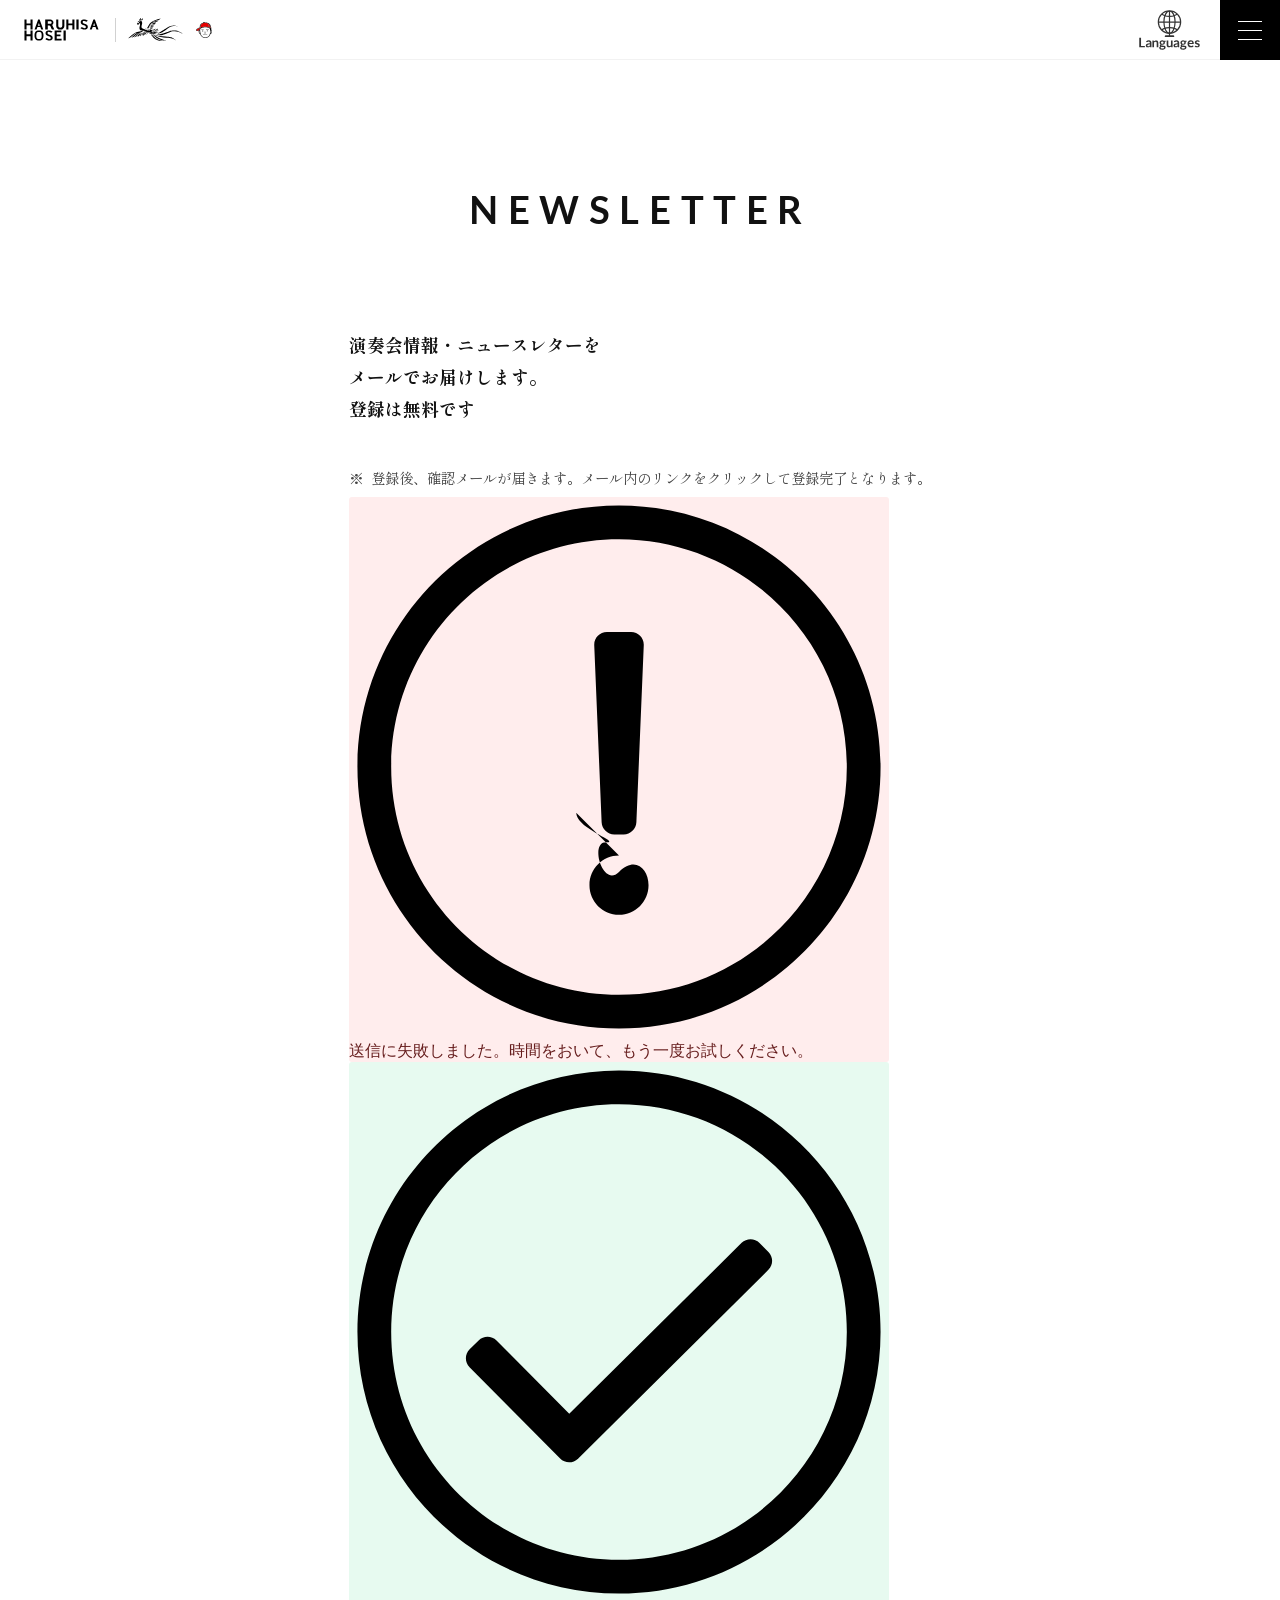
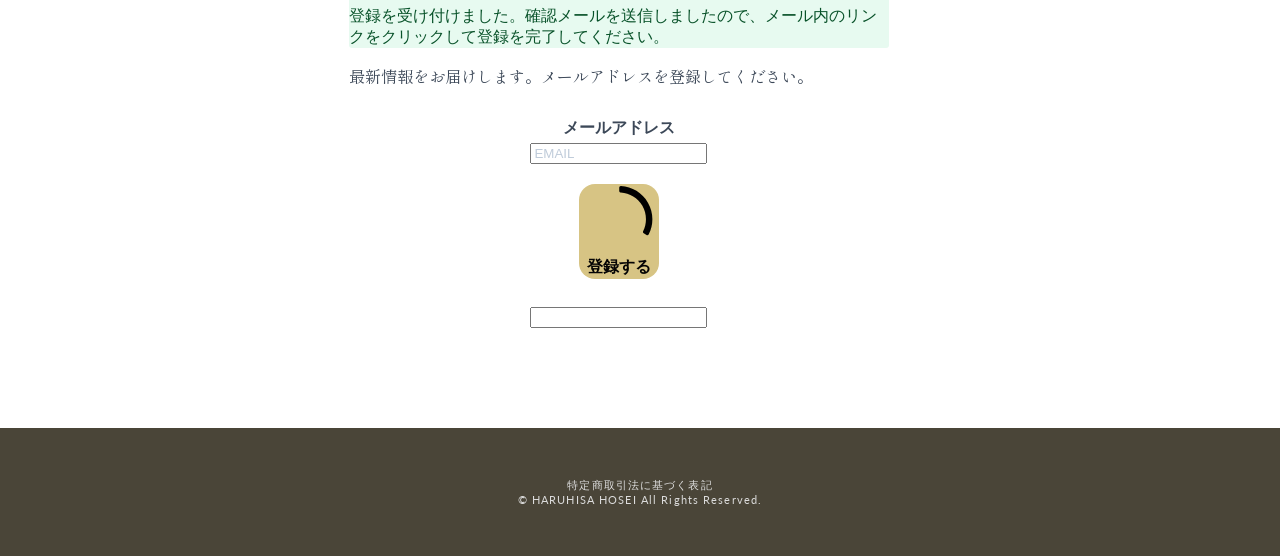
<file: subscribe/index.html>
<!DOCTYPE html>
<html lang="ja">
<head>
<script>
/* 案内メールのリンク（#e=メールアドレスのbase64url）から登録欄に自動入力。アドレスは解析の記録に残らないよう、読み込み直後にURLから消す */
(function(){var m=location.hash.match(/^#e=([A-Za-z0-9_-]+)$/);if(!m)return;try{var s=m[1].replace(/-/g,'+').replace(/_/g,'/');while(s.length%4)s+='=';var e=decodeURIComponent(escape(atob(s)));history.replaceState(null,'',location.pathname+location.search);document.addEventListener('DOMContentLoaded',function(){var i=document.getElementById('EMAIL');if(i&&/^[^@\s]+@[^@\s]+\.[^@\s]+$/.test(e))i.value=e;});}catch(_){}})();
</script>

<meta charset="utf-8">
<title>Newsletter Subscription | HARUHISA HOSEI</title>
<meta name="description" content="ニュースレター登録フォーム。">
<meta property="og:type" content="website">
<meta property="og:site_name" content="HARUHISA HOSEI OFFICIAL SITE">
<meta property="og:title" content="Newsletter Subscription">
<meta property="og:url" content="https://haruhisa-hosei.com/subscribe/index.html">
<meta property="og:image" content="https://haruhisa-hosei.com/images/og-image.png">
<meta name="viewport" content="width=device-width, initial-scale=1.0">

<link rel="icon" href="../images/favicon-32.png" sizes="32x32">
<link rel="apple-touch-icon" href="../images/apple-touch-icon.png">
<link rel="canonical" href="https://haruhisa-hosei.com/subscribe/index.html">
<link rel="alternate" hreflang="ja" href="https://haruhisa-hosei.com/subscribe/index.html">
<link rel="alternate" hreflang="en" href="https://haruhisa-hosei.com/subscribe/index_en.html">

<link rel="preconnect" href="https://fonts.googleapis.com">
<link rel="preconnect" href="https://fonts.gstatic.com" crossorigin>
<link href="https://fonts.googleapis.com/css2?family=Shippori+Mincho:wght@400;700&family=Lato:wght@700&display=swap" rel="stylesheet">
<link rel="stylesheet" href="../css/style.css">

<style>
  @font-face {
    font-display: block;
    font-family: Roboto;
    src: url(https://assets.brevo.com/font/Roboto/Latin/normal/normal/7529907e9eaf8ebb5220c5f9850e3811.woff2) format("woff2"), url(https://assets.brevo.com/font/Roboto/Latin/normal/normal/25c678feafdc175a70922a116c9be3e7.woff) format("woff")
  }

  @font-face {
    font-display: fallback;
    font-family: Roboto;
    font-weight: 600;
    src: url(https://assets.brevo.com/font/Roboto/Latin/medium/normal/6e9caeeafb1f3491be3e32744bc30440.woff2) format("woff2"), url(https://assets.brevo.com/font/Roboto/Latin/medium/normal/71501f0d8d5aa95960f6475d5487d4c2.woff) format("woff")
  }

  @font-face {
    font-display: fallback;
    font-family: Roboto;
    font-weight: 700;
    src: url(https://assets.brevo.com/font/Roboto/Latin/bold/normal/3ef7cf158f310cf752d5ad08cd0e7e60.woff2) format("woff2"), url(https://assets.brevo.com/font/Roboto/Latin/bold/normal/ece3a1d82f18b60bcce0211725c476aa.woff) format("woff")
  }

  #sib-container input:-ms-input-placeholder {
    text-align: left;
    font-family: Helvetica, sans-serif;
    color: #c0ccda;
  }

  #sib-container input::placeholder {
    text-align: left;
    font-family: Helvetica, sans-serif;
    color: #c0ccda;
  }

  #sib-container textarea::placeholder {
    text-align: left;
    font-family: Helvetica, sans-serif;
    color: #c0ccda;
  }

  #sib-container a {
    text-decoration: underline;
    color: #2BB2FC;
  }
</style>
<link rel="stylesheet" href="https://sibforms.com/forms/end-form/build/sib-styles.css">

<!-- Google Analytics -->
<script>window.SELF_ANALYTICS_SITE="main";</script>
<script async src="https://www.googletagmanager.com/gtag/js?id=G-Z133KGWFXY"></script>
<script>
  window.dataLayer = window.dataLayer || [];
  function gtag(){dataLayer.push(arguments);}
  gtag('js', new Date());
  gtag('config', 'G-Z133KGWFXY');
</script>

</head>
<body class="page-subscribe page-contact">
<a class="skip-link" href="#main">Skip to content</a>

<header class="topbar">
    <div class="topbar-inner">
        <a class="brand-left" href="../index.html">
            <img class="brand-name-logo" src="../images/heder_name_logo.svg" alt="HARUHISA HOSEI">
                <div class="brand-divider"></div>
            <img alt="鳳聲晴久 公式ロゴ" class="brand-logo" src="../images/phoenix_logo.svg">
                <img class="brand-face" src="../images/hosei_face_cap_red.svg" alt="鳳聲晴久 アイコン">
        </a>
        <div class="topbar-right">
            <button class="lang-btn" id="langToggle" type="button" aria-label="Open language menu" aria-controls="langMenu" aria-expanded="false">
                <img alt="言語切替" src="../images/language_icon.svg">
</button>
            <div class="lang-menu" id="langMenu">
                <a class="lang-item is-current" href="../contact.html" aria-current="page">JP</a>
                <a class="lang-item" href="index_en.html">EN</a>
            </div>
        </div>
    </div>
</header>

<div class="fixed-menu-btn" id="menuBtn" role="button" tabindex="0" aria-label="メニューを開く" aria-controls="navOverlay" aria-expanded="false">
    <span></span><span></span><span></span>
</div>
<nav class="menu-overlay" id="navOverlay">
    <a class="menu-link" href="../index.html#top" style="--active-color: #fff;">TOP</a>
    <a class="menu-link" href="../index.html#news" style="--active-color: #90ee90;">NEWS</a>
    <a class="menu-link" href="../index.html#archive" style="--active-color: #aaa;">ARCHIVE</a>
    <a class="menu-link" href="../index.html#voice" style="--active-color: #3b7a57;">VOICE</a>
    <a class="menu-link" href="../index.html#profile" style="--active-color: #c9aa5a;">PROFILE</a>
    <a class="menu-link" href="../index.html#subscribe" style="--active-color: #7a7a7a;">SUBSCRIBE</a>
    <a class="menu-link" href="#" style="--active-color: #333;">CONTACT</a>
</nav>

<main class="contact-main-content" id="main">
    <h1 class="page-title fade-up">NEWSLETTER</h1>
    <div class="contact-body fade-up delay-1">
        <p class="intro-text">
            演奏会情報・ニュースレターを<br>メールでお届けします。<br>登録は無料です
        </p>
        <div class="note-list">
            <div class="note-item">
                <span class="note-mark">※</span>
                <span class="note-text">登録後、確認メールが届きます。メール内のリンクをクリックして登録完了となります。</span>
            </div>
            <div class="note-item">
                <span class="note-mark">※</span>
                <span class="note-text">配信停止はメール内のリンクからいつでも行えます。</span>
            </div>
        </div>

        <div id="brevo-form-embed" class="fade-up delay-2" style="margin-top: -95px;">
            
            <div class="sib-form" style="text-align: center; background-color: transparent;">
              <div id="sib-form-container" class="sib-form-container">
                <div id="error-message" class="sib-form-message-panel" style="font-size:16px; text-align:left; font-family:Helvetica, sans-serif; color:#661d1d; background-color:#ffeded; border-radius:3px; border-color:#ff4949;max-width:540px;">
                  <div class="sib-form-message-panel__text sib-form-message-panel__text--center">
                    <svg viewBox="0 0 512 512" class="sib-icon sib-notification__icon">
                      <path d="M256 40c118.621 0 216 96.075 216 216 0 119.291-96.61 216-216 216-119.244 0-216-96.562-216-216 0-119.203 96.602-216 216-216m0-32C119.043 8 8 119.083 8 256c0 136.997 111.043 248 248 248s248-111.003 248-248C504 119.083 392.957 8 256 8zm-11.49 120h22.979c6.823 0 12.274 5.682 11.99 12.5l-7 168c-.268 6.428-5.556 11.5-11.99 11.5h-8.979c-6.433 0-11.722-5.073-11.99-11.5l-7-168c-.283-6.818 5.167-12.5 11.99-12.5zM256 340c-15.464 0-28 12.536-28 28s12.536 28 28 28 28-12.536 28-28-12.536-28-28-12.536-28-28-12.536-28-28-12.536-28-28-12.536-28-28z" />
                    </svg>
                    <span class="sib-form-message-panel__inner-text">
                                      送信に失敗しました。時間をおいて、もう一度お試しください。
                                  </span>
                  </div>
                </div>
                <div></div>
                <div id="success-message" class="sib-form-message-panel" style="font-size:16px; text-align:left; font-family:Helvetica, sans-serif; color:#085229; background-color:#e7faf0; border-radius:3px; border-color:#13ce66;max-width:540px;">
                  <div class="sib-form-message-panel__text sib-form-message-panel__text--center">
                    <svg viewBox="0 0 512 512" class="sib-icon sib-notification__icon">
                      <path d="M256 8C119.033 8 8 119.033 8 256s111.033 248 248 248 248-111.033 248-248S392.967 8 256 8zm0 464c-118.664 0-216-96.055-216-216 0-118.663 96.055-216 216-216 118.664 0 216 96.055 216 216 0 118.663-96.055 216-216 216zm141.63-274.961L217.15 376.071c-4.705 4.667-12.303 4.637-16.97-.068l-85.878-86.572c-4.667-4.705-4.637-12.303.068-16.97l8.52-8.451c4.705-4.667 12.303-4.637 16.97.068l68.976 69.533 163.441-162.13c4.705-4.667 12.303-4.637 16.97.068l8.451 8.52c4.668 4.705 4.637 12.303-.068 16.97z" />
                    </svg>
                    <span class="sib-form-message-panel__inner-text">
                                      登録を受け付けました。確認メールを送信しましたので、メール内のリンクをクリックして登録を完了してください。
                                  </span>
                  </div>
                </div>
                <div></div>
                <div id="sib-container" class="sib-container--large sib-container--vertical" style="text-align:center; background-color:#ffffff; max-width:540px; border-radius:10px; border-width:0px; border-color:#0b0b0d; border-style:solid; direction:ltr">
                  <form id="sib-form" method="POST" action="https://1b8d9f43.sibforms.com/serve/[base64]" data-type="subscription">
                    
                    <div style="padding: 0;">
                      <div class="sib-form-block" style="font-size:16px; text-align:left; font-family:Helvetica, sans-serif; color:#3C4858; background-color:transparent; text-align:left">
                        <div class="sib-text-form-block">
                          <p style="font-family: 'Shippori Mincho', serif;">最新情報をお届けします。メールアドレスを登録してください。</p>
                        </div>
                      </div>
                    </div>
                    
                    <div style="padding: 10px 0;">
                      <div class="sib-input sib-form-block">
                        <div class="form__entry entry_block">
                          <div class="form__label-row ">
                            <label class="entry__label" style="font-weight: 700; text-align:left; font-size:16px; text-align:left; font-weight:700; font-family:Helvetica, sans-serif; color:#3c4858;" for="EMAIL" data-required="*">メールアドレス</label>

                            <div class="entry__field">
                              <input class="input " type="text" id="EMAIL" name="EMAIL" autocomplete="off" placeholder="EMAIL" data-required="true" required />
                            </div>
                          </div>

                          <label class="entry__error entry__error--primary" style="font-size:16px; text-align:left; font-family:Helvetica, sans-serif; color:#661d1d; background-color:#ffeded; border-radius:3px; border-color:#ff4949;">
                          </label>
                        </div>
                      </div>
                    </div>
                    
                    <div style="padding: 10px 0 24px 0;">
                      <div class="sib-form-block" style="text-align: center">
                        <button class="sib-form-block__button sib-form-block__button-with-loader" style="font-size:16px; text-align:center; font-weight:700; font-family:Futura, sans-serif; color:#050404; background-color:#d7c484; border-radius:16px; border-width:0px;" form="sib-form" type="submit">
                          <svg class="icon clickable__icon progress-indicator__icon sib-hide-loader-icon" viewBox="0 0 512 512" style="">
                            <path d="M460.116 373.846l-20.823-12.022c-5.541-3.199-7.54-10.159-4.663-15.874 30.137-59.886 28.343-131.652-5.386-189.946-33.641-58.394-94.896-95.833-161.827-99.676C261.028 55.961 256 50.751 256 44.352V20.309c0-6.904 5.808-12.337 12.703-11.982 83.556 4.306 160.163 50.864 202.11 123.677 42.063 72.696 44.079 162.316 6.031 236.832-3.14 6.148-10.75 8.461-16.728 5.01z" />
                          </svg>
                          登録する
                        </button>
                      </div>
                    </div>

                    <input type="text" name="email_address_check" value="" class="input--hidden">
                    <input type="hidden" name="locale" value="en">
                  </form>
                </div>
              </div>
            </div>
            </div>
    </div>
</main>
<footer>
    <a href="../legal.html" style="color:inherit">特定商取引法に基づく表記</a><br>
    © HARUHISA HOSEI All Rights Reserved.
</footer>

<script>
  window.REQUIRED_CODE_ERROR_MESSAGE = 'Please choose a country code';
  window.LOCALE = 'en';
  window.EMAIL_INVALID_MESSAGE = window.SMS_INVALID_MESSAGE = "入力内容が正しくありません。メールアドレスをご確認のうえ、もう一度お試しください。";

  window.REQUIRED_ERROR_MESSAGE = "メールアドレスを入力してください。 ";

  window.GENERIC_INVALID_MESSAGE = "入力内容が正しくありません。メールアドレスをご確認のうえ、もう一度お試しください。";

  window.translation = {
    common: {
      selectedList: '{quantity} list selected',
      selectedLists: '{quantity} lists selected',
      selectedOption: '{quantity} selected',
      selectedOptions: '{quantity} selected',
    }
  };

  var AUTOHIDE = Boolean(0);
</script>
<script defer src="https://sibforms.com/forms/end-form/build/main.js"></script>
<script src="../js/script.js"></script>
</body>
</html>
</file>
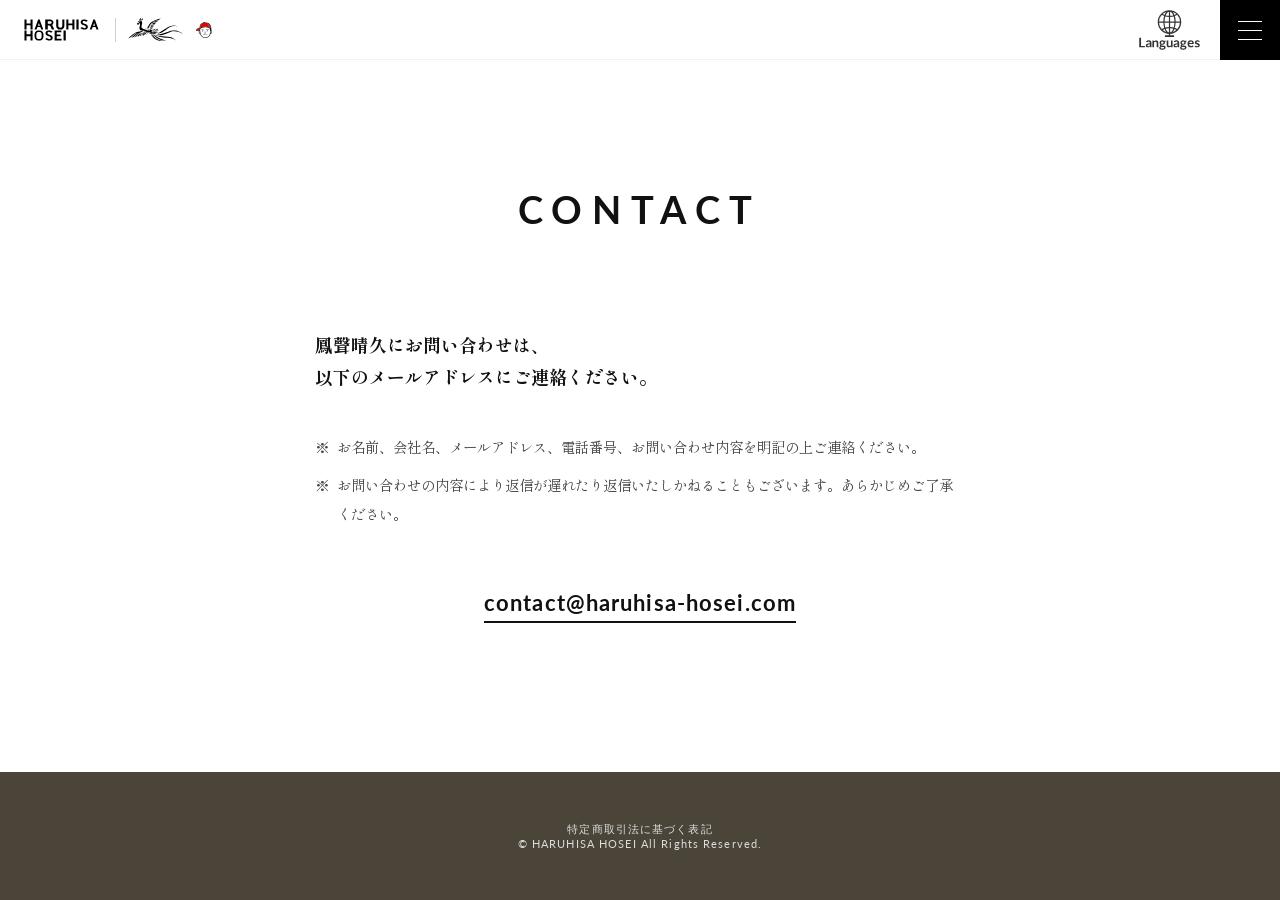
<file: contact.html>
<!DOCTYPE html>
<html lang="ja">
<head>
<meta charset="utf-8">
<title>CONTACT|鳳聲晴久 Official Site</title>
<meta name="description" content="鳳聲晴久(ほうせい はるひさ)へのお問い合わせページ。出演依頼・稽古・取材等のご連絡はこちらから。">
<meta property="og:type" content="website">
<meta property="og:site_name" content="HARUHISA HOSEI OFFICIAL SITE">
<meta property="og:title" content="CONTACT|鳳聲晴久 Official Site">
<meta property="og:url" content="https://haruhisa-hosei.com/contact.html">
<meta property="og:image" content="https://haruhisa-hosei.com/images/og-image.png">
<meta name="viewport" content="width=device-width, initial-scale=1.0">

<link rel="icon" href="images/favicon-32.png" sizes="32x32">
<link rel="apple-touch-icon" href="images/apple-touch-icon.png">
<link rel="canonical" href="https://haruhisa-hosei.com/contact.html">
<link rel="alternate" hreflang="ja" href="https://haruhisa-hosei.com/contact.html">
<link rel="alternate" hreflang="en" href="https://haruhisa-hosei.com/contact_en.html">

<link rel="preconnect" href="https://fonts.googleapis.com">
<link rel="preconnect" href="https://fonts.gstatic.com" crossorigin>
<link href="https://fonts.googleapis.com/css2?family=Shippori+Mincho:wght@400;700&family=Lato:wght@700&display=swap" rel="stylesheet">
<link rel="stylesheet" href="css/style.css">

<!-- Google tag (gtag.js) -->
<script async src="https://www.googletagmanager.com/gtag/js?id=G-Z133KGWFXY"></script>
<script>
  window.dataLayer = window.dataLayer || [];
  function gtag(){dataLayer.push(arguments);}
  gtag('js', new Date());
  gtag('config', 'G-Z133KGWFXY');
</script>

</head>
<body class="page-contact">
<a class="skip-link" href="#main">Skip to content</a>

<header class="topbar">
    <div class="topbar-inner">
        <a class="brand-left" href="index.html">
            <img class="brand-name-logo" src="images/heder_name_logo.svg" alt="HARUHISA HOSEI">
                <div class="brand-divider"></div>
            <img alt="鳳聲晴久 公式ロゴ" class="brand-logo" src="images/phoenix_logo.svg">
                <img class="brand-face" src="images/hosei_face_cap_red.svg" alt="鳳聲晴久 アイコン">
        </a>
        <div class="topbar-right">
            <button class="lang-btn" id="langToggle" type="button" aria-label="Open language menu" aria-controls="langMenu" aria-expanded="false">
                <img alt="言語切替" src="images/language_icon.svg">
</button>
            <div class="lang-menu" id="langMenu">
                <a class="lang-item is-current" href="contact.html" aria-current="page">JP</a>
                <a class="lang-item" href="contact_en.html">EN</a>
            </div>
        </div>
    </div>
</header>

<div class="fixed-menu-btn" id="menuBtn" role="button" tabindex="0" aria-label="メニューを開く" aria-controls="navOverlay" aria-expanded="false">
    <span></span><span></span><span></span>
</div>
<nav class="menu-overlay" id="navOverlay">
    <a class="menu-link" href="index.html#top" style="--active-color: #fff;">TOP</a>
    <a class="menu-link" href="index.html#news" style="--active-color: #90ee90;">NEWS</a>
    <a class="menu-link" href="index.html#archive" style="--active-color: #aaa;">ARCHIVE</a>
    <a class="menu-link" href="index.html#voice" style="--active-color: #3b7a57;">VOICE</a>
    <a class="menu-link" href="index.html#profile" style="--active-color: #c9aa5a;">PROFILE</a>
        <a class="menu-link" href="index.html#subscribe" style="--active-color: #7a7a7a;">SUBSCRIBE</a>
<a class="menu-link" href="#" style="--active-color: #333;">CONTACT</a>
</nav>

<main class="contact-main-content" id="main">
    <h1 class="page-title fade-up">CONTACT</h1>
    <div class="contact-body fade-up delay-1">
        <p class="intro-text">
            鳳聲晴久にお問い合わせは、<br>
            以下のメールアドレスにご連絡ください。
        </p>
        <div class="note-list">
            <div class="note-item">
                <span class="note-mark">※</span>
                <span class="note-text">お名前、会社名、メールアドレス、電話番号、お問い合わせ内容を明記の上ご連絡ください。</span>
            </div>
            <div class="note-item">
                <span class="note-mark">※</span>
                <span class="note-text">お問い合わせの内容により返信が遅れたり返信いたしかねることもございます。あらかじめご了承ください。</span>
            </div>
        </div>
        <div style="text-align: center; margin-top: 50px;">
            <a class="email-link fade-up delay-2" href="mailto:contact@haruhisa-hosei.com">
                contact@haruhisa-hosei.com
            </a>
        </div>
    </div>
</main>
<footer>
    <a href="legal.html" style="color:inherit">特定商取引法に基づく表記</a><br>
    © HARUHISA HOSEI All Rights Reserved.
</footer>
<script>
  // First-party analytics (Cloudflare Worker)
  window.SELF_ANALYTICS_SITE = "main";
  window.SELF_ANALYTICS_NAME = "official";
  window.SELF_ANALYTICS_ENDPOINT = "https://analytics-worker.dic706.workers.dev/event";
</script>
<script src="js/script.js"></script>
</body>
</html>
</file>
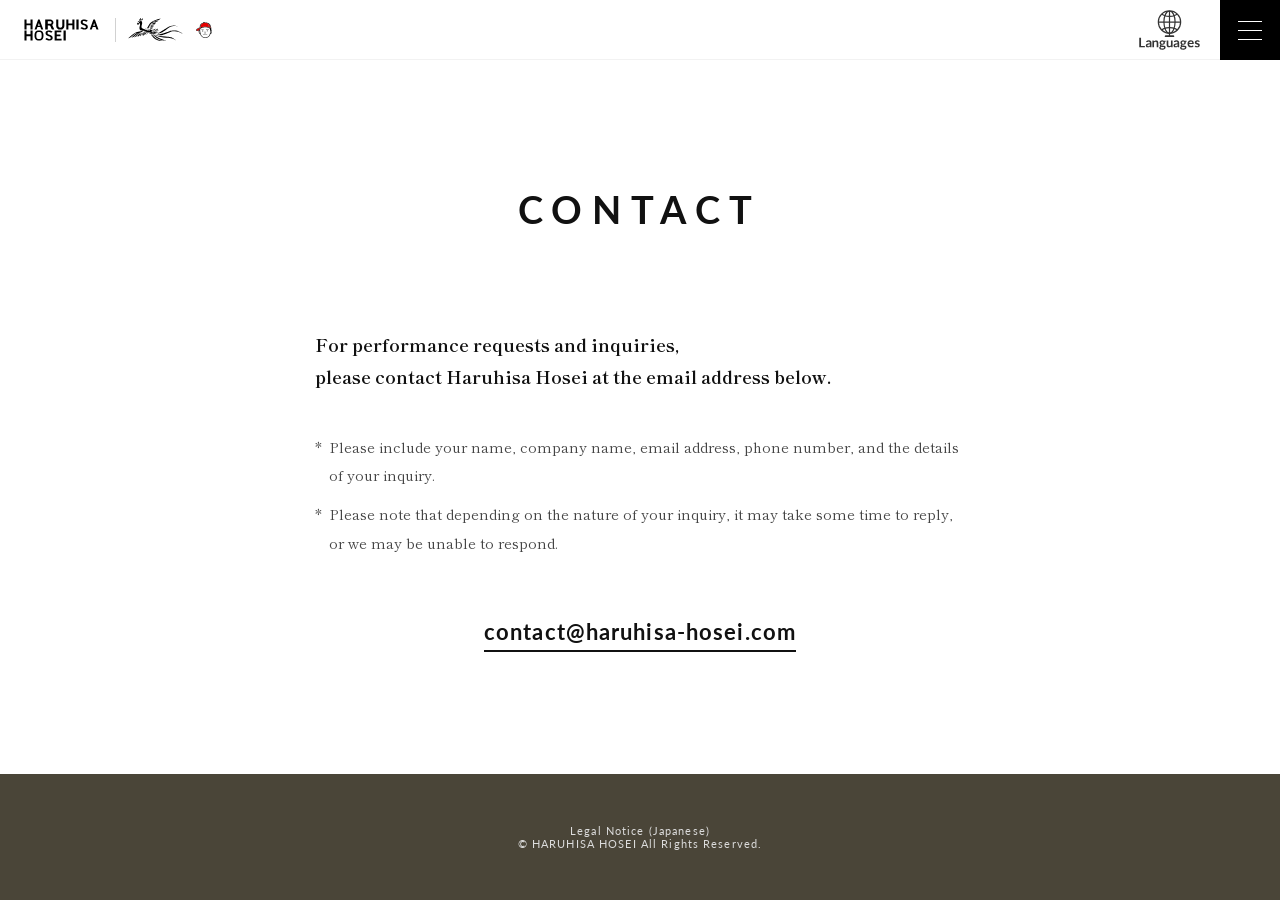
<file: contact_en.html>
<!DOCTYPE html>
<html lang="en">
<head>
<meta charset="utf-8">
<title>CONTACT | Haruhisa Hosei Official Site</title>
<meta name="description" content="Contact page for Haruhisa Hosei. Performance inquiries, lessons, and media requests.">
<meta property="og:type" content="website">
<meta property="og:site_name" content="HARUHISA HOSEI OFFICIAL SITE">
<meta property="og:title" content="CONTACT | Haruhisa Hosei Official Site">
<meta property="og:url" content="https://haruhisa-hosei.com/contact_en.html">
<meta property="og:image" content="https://haruhisa-hosei.com/images/og-image.png">
<meta name="viewport" content="width=device-width, initial-scale=1.0">

<link rel="icon" href="images/favicon-32.png" sizes="32x32">
<link rel="apple-touch-icon" href="images/apple-touch-icon.png">
<link rel="canonical" href="https://haruhisa-hosei.com/contact_en.html">
<link rel="alternate" hreflang="ja" href="https://haruhisa-hosei.com/contact.html">
<link rel="alternate" hreflang="en" href="https://haruhisa-hosei.com/contact_en.html">

<link rel="preconnect" href="https://fonts.googleapis.com">
<link rel="preconnect" href="https://fonts.gstatic.com" crossorigin>
<link href="https://fonts.googleapis.com/css2?family=Shippori+Mincho:wght@400;700&family=Lato:wght@700&display=swap" rel="stylesheet">
<link rel="stylesheet" href="css/style.css">

<!-- Google tag (gtag.js) -->
<script async src="https://www.googletagmanager.com/gtag/js?id=G-Z133KGWFXY"></script>
<script>
  window.dataLayer = window.dataLayer || [];
  function gtag(){dataLayer.push(arguments);}
  gtag('js', new Date());
  gtag('config', 'G-Z133KGWFXY');
</script>

</head>
<body class="page-contact">
<a class="skip-link" href="#main">Skip to content</a>

<header class="topbar">
    <div class="topbar-inner">
        <a class="brand-left" href="index_en.html">
            <img class="brand-name-logo" src="images/heder_name_logo.svg" alt="HARUHISA HOSEI">
                <div class="brand-divider"></div>
            <img alt="Haruhisa Hosei official logo" class="brand-logo" src="images/phoenix_logo.svg">
                <img class="brand-face" src="images/hosei_face_cap_red.svg" alt="Hosei icon">
        </a>
        <div class="topbar-right">
            <button class="lang-btn" id="langToggle" type="button" aria-label="Open language menu" aria-controls="langMenu" aria-expanded="false">
                <img alt="Language menu" src="images/language_icon.svg">
</button>
            <div class="lang-menu" id="langMenu">
                <a class="lang-item" href="contact.html">JP</a>
                <a class="lang-item is-current" href="contact_en.html" aria-current="page">EN</a>
            </div>
        </div>
    </div>
</header>

<div class="fixed-menu-btn" id="menuBtn" role="button" tabindex="0" aria-label="Open menu" aria-controls="navOverlay" aria-expanded="false">
    <span></span><span></span><span></span>
</div>
<nav class="menu-overlay" id="navOverlay">
    <a class="menu-link" href="index_en.html#top" style="--active-color: #fff;">TOP</a>
    <a class="menu-link" href="index_en.html#news" style="--active-color: #90ee90;">NEWS</a>
    <a class="menu-link" href="index_en.html#archive" style="--active-color: #aaa;">ARCHIVE</a>
    <a class="menu-link" href="index_en.html#voice" style="--active-color: #3b7a57;">VOICE</a>
    <a class="menu-link" href="index_en.html#profile" style="--active-color: #c9aa5a;">PROFILE</a>
        <a class="menu-link" href="index_en.html#subscribe" style="--active-color: #7a7a7a;">SUBSCRIBE</a>
<a class="menu-link" href="#" style="--active-color: #333;">CONTACT</a>
</nav>

<main class="contact-main-content" id="main">
    <h1 class="page-title fade-up">CONTACT</h1>
    <div class="contact-body fade-up delay-1">
        <p class="intro-text">
            For performance requests and inquiries,<br>
            please contact Haruhisa Hosei at the email address below.
        </p>
        <div class="note-list">
            <div class="note-item">
                <span class="note-mark">*</span>
                <span class="note-text">Please include your name, company name, email address, phone number, and the details of your inquiry.</span>
            </div>
            <div class="note-item">
                <span class="note-mark">*</span>
                <span class="note-text">Please note that depending on the nature of your inquiry, it may take some time to reply, or we may be unable to respond.</span>
            </div>
        </div>
        <div style="text-align: center; margin-top: 50px;">
            <a class="email-link fade-up delay-2" href="mailto:contact@haruhisa-hosei.com">
                contact@haruhisa-hosei.com
            </a>
        </div>
    </div>
</main>
<footer>
    <a href="legal.html" style="color:inherit">Legal Notice (Japanese)</a><br>
    © HARUHISA HOSEI All Rights Reserved.
</footer>
<script>
  // First-party analytics (Cloudflare Worker)
  window.SELF_ANALYTICS_SITE = "main";
  window.SELF_ANALYTICS_NAME = "official";
  window.SELF_ANALYTICS_ENDPOINT = "https://analytics-worker.dic706.workers.dev/event";
</script>
<script src="js/script.js"></script>
</body>
</html>
</file>
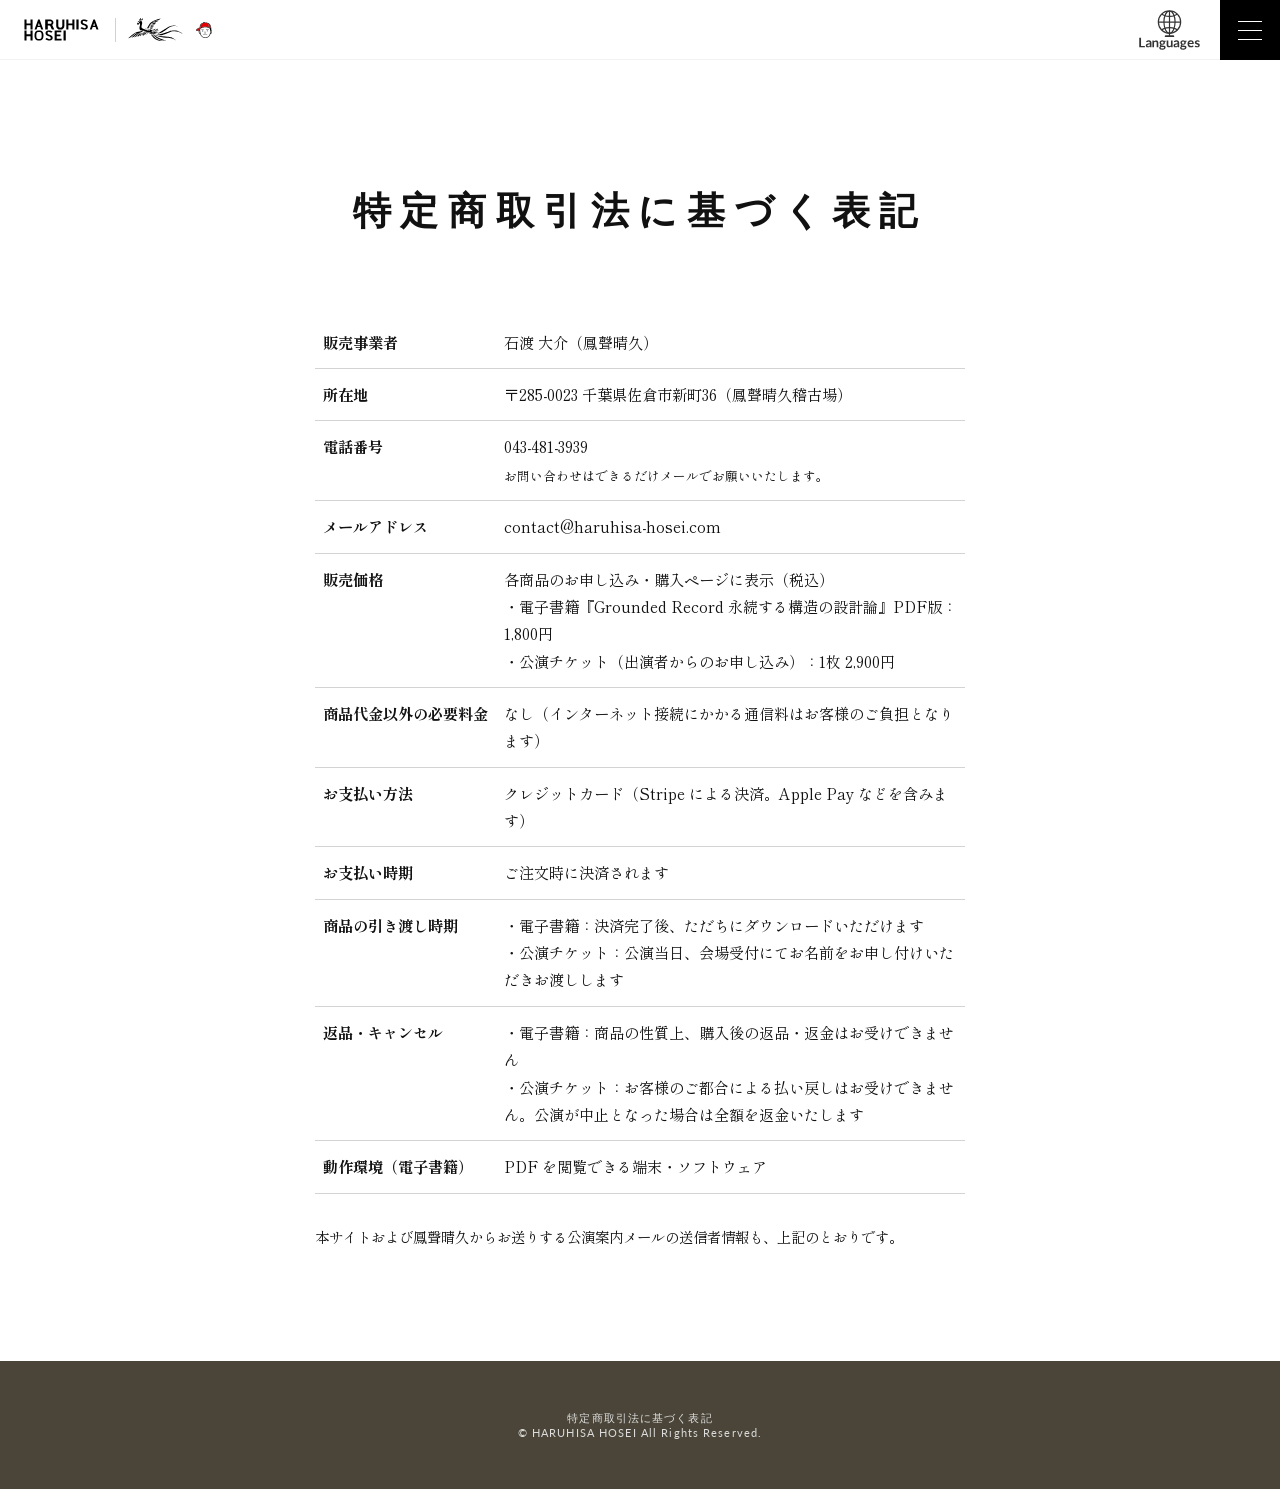
<file: legal.html>
<!DOCTYPE html>
<html lang="ja">
<head>
<meta charset="utf-8">
<title>特定商取引法に基づく表記|鳳聲晴久 Official Site</title>
<meta name="description" content="鳳聲晴久(ほうせい はるひさ)へのお問い合わせページ。出演依頼・稽古・取材等のご連絡はこちらから。">
<meta property="og:type" content="website">
<meta property="og:site_name" content="HARUHISA HOSEI OFFICIAL SITE">
<meta property="og:title" content="特定商取引法に基づく表記|鳳聲晴久 Official Site">
<meta property="og:url" content="https://haruhisa-hosei.com/legal.html">
<meta property="og:image" content="https://haruhisa-hosei.com/images/og-image.png">
<meta name="viewport" content="width=device-width, initial-scale=1.0">

<link rel="icon" href="images/favicon-32.png" sizes="32x32">
<link rel="apple-touch-icon" href="images/apple-touch-icon.png">
<link rel="canonical" href="https://haruhisa-hosei.com/legal.html">
<link rel="alternate" hreflang="ja" href="https://haruhisa-hosei.com/legal.html">

<link rel="preconnect" href="https://fonts.googleapis.com">
<link rel="preconnect" href="https://fonts.gstatic.com" crossorigin>
<link href="https://fonts.googleapis.com/css2?family=Shippori+Mincho:wght@400;700&family=Lato:wght@700&display=swap" rel="stylesheet">
<link rel="stylesheet" href="css/style.css">

<!-- Google tag (gtag.js) -->
<script async src="https://www.googletagmanager.com/gtag/js?id=G-Z133KGWFXY"></script>
<script>
  window.dataLayer = window.dataLayer || [];
  function gtag(){dataLayer.push(arguments);}
  gtag('js', new Date());
  gtag('config', 'G-Z133KGWFXY');
</script>

<style>
.legal-table{width:100%;border-collapse:collapse;font-size:.95rem;line-height:1.8}
.legal-table th,.legal-table td{border-bottom:1px solid rgba(128,128,128,.35);padding:12px 8px;vertical-align:top;text-align:left}
.legal-table th{white-space:nowrap;width:9em;font-weight:bold}
.legal-note{margin-top:32px;font-size:.9rem}
@media (max-width:600px){.legal-table th,.legal-table td{display:block;width:auto;border:0;padding:4px 0}.legal-table tr{display:block;border-bottom:1px solid rgba(128,128,128,.35);padding:10px 0}}
</style>
</head>
<body class="page-contact page-legal">
<a class="skip-link" href="#main">Skip to content</a>

<header class="topbar">
    <div class="topbar-inner">
        <a class="brand-left" href="index.html">
            <img class="brand-name-logo" src="images/heder_name_logo.svg" alt="HARUHISA HOSEI">
                <div class="brand-divider"></div>
            <img alt="鳳聲晴久 公式ロゴ" class="brand-logo" src="images/phoenix_logo.svg">
                <img class="brand-face" src="images/hosei_face_cap_red.svg" alt="鳳聲晴久 アイコン">
        </a>
        <div class="topbar-right">
            <button class="lang-btn" id="langToggle" type="button" aria-label="Open language menu" aria-controls="langMenu" aria-expanded="false">
                <img alt="言語切替" src="images/language_icon.svg">
</button>
            <div class="lang-menu" id="langMenu">
                <a class="lang-item is-current" href="legal.html" aria-current="page">JP</a>
                <a class="lang-item" href="index_en.html">EN</a>
            </div>
        </div>
    </div>
</header>

<div class="fixed-menu-btn" id="menuBtn" role="button" tabindex="0" aria-label="メニューを開く" aria-controls="navOverlay" aria-expanded="false">
    <span></span><span></span><span></span>
</div>
<nav class="menu-overlay" id="navOverlay">
    <a class="menu-link" href="index.html#top" style="--active-color: #fff;">TOP</a>
    <a class="menu-link" href="index.html#news" style="--active-color: #90ee90;">NEWS</a>
    <a class="menu-link" href="index.html#archive" style="--active-color: #aaa;">ARCHIVE</a>
    <a class="menu-link" href="index.html#voice" style="--active-color: #3b7a57;">VOICE</a>
    <a class="menu-link" href="index.html#profile" style="--active-color: #c9aa5a;">PROFILE</a>
        <a class="menu-link" href="index.html#subscribe" style="--active-color: #7a7a7a;">SUBSCRIBE</a>
<a class="menu-link" href="contact.html" style="--active-color: #333;">CONTACT</a>
</nav>

<main class="contact-main-content" id="main">
    <h1 class="page-title fade-up">特定商取引法に基づく表記</h1>
    <div class="contact-body fade-up delay-1">
        <table class="legal-table">
            <tr><th>販売事業者</th><td>石渡 大介（鳳聲晴久）</td></tr>
            <tr><th>所在地</th><td>〒285-0023 千葉県佐倉市新町36（鳳聲晴久稽古場）</td></tr>
            <tr><th>電話番号</th><td>043-481-3939<br><small>お問い合わせはできるだけメールでお願いいたします。</small></td></tr>
            <tr><th>メールアドレス</th><td><a href="mailto:contact@haruhisa-hosei.com">contact@haruhisa-hosei.com</a></td></tr>
            <tr><th>販売価格</th><td>各商品のお申し込み・購入ページに表示（税込）<br>・電子書籍『Grounded Record 永続する構造の設計論』PDF版：1,800円<br>・公演チケット（出演者からのお申し込み）：1枚 2,900円</td></tr>
            <tr><th>商品代金以外の必要料金</th><td>なし（インターネット接続にかかる通信料はお客様のご負担となります）</td></tr>
            <tr><th>お支払い方法</th><td>クレジットカード（Stripe による決済。Apple Pay などを含みます）</td></tr>
            <tr><th>お支払い時期</th><td>ご注文時に決済されます</td></tr>
            <tr><th>商品の引き渡し時期</th><td>・電子書籍：決済完了後、ただちにダウンロードいただけます<br>・公演チケット：公演当日、会場受付にてお名前をお申し付けいただきお渡しします</td></tr>
            <tr><th>返品・キャンセル</th><td>・電子書籍：商品の性質上、購入後の返品・返金はお受けできません<br>・公演チケット：お客様のご都合による払い戻しはお受けできません。公演が中止となった場合は全額を返金いたします</td></tr>
            <tr><th>動作環境（電子書籍）</th><td>PDF を閲覧できる端末・ソフトウェア</td></tr>
        </table>
        <p class="legal-note">本サイトおよび鳳聲晴久からお送りする公演案内メールの送信者情報も、上記のとおりです。</p>
    </div>
</main>
<footer>
    <a href="legal.html" style="color:inherit">特定商取引法に基づく表記</a><br>
    © HARUHISA HOSEI All Rights Reserved.
</footer>
<script>
  // First-party analytics (Cloudflare Worker)
  window.SELF_ANALYTICS_SITE = "main";
  window.SELF_ANALYTICS_NAME = "official";
  window.SELF_ANALYTICS_ENDPOINT = "https://analytics-worker.dic706.workers.dev/event";
</script>
<script src="js/script.js"></script>
</body>
</html>
</file>
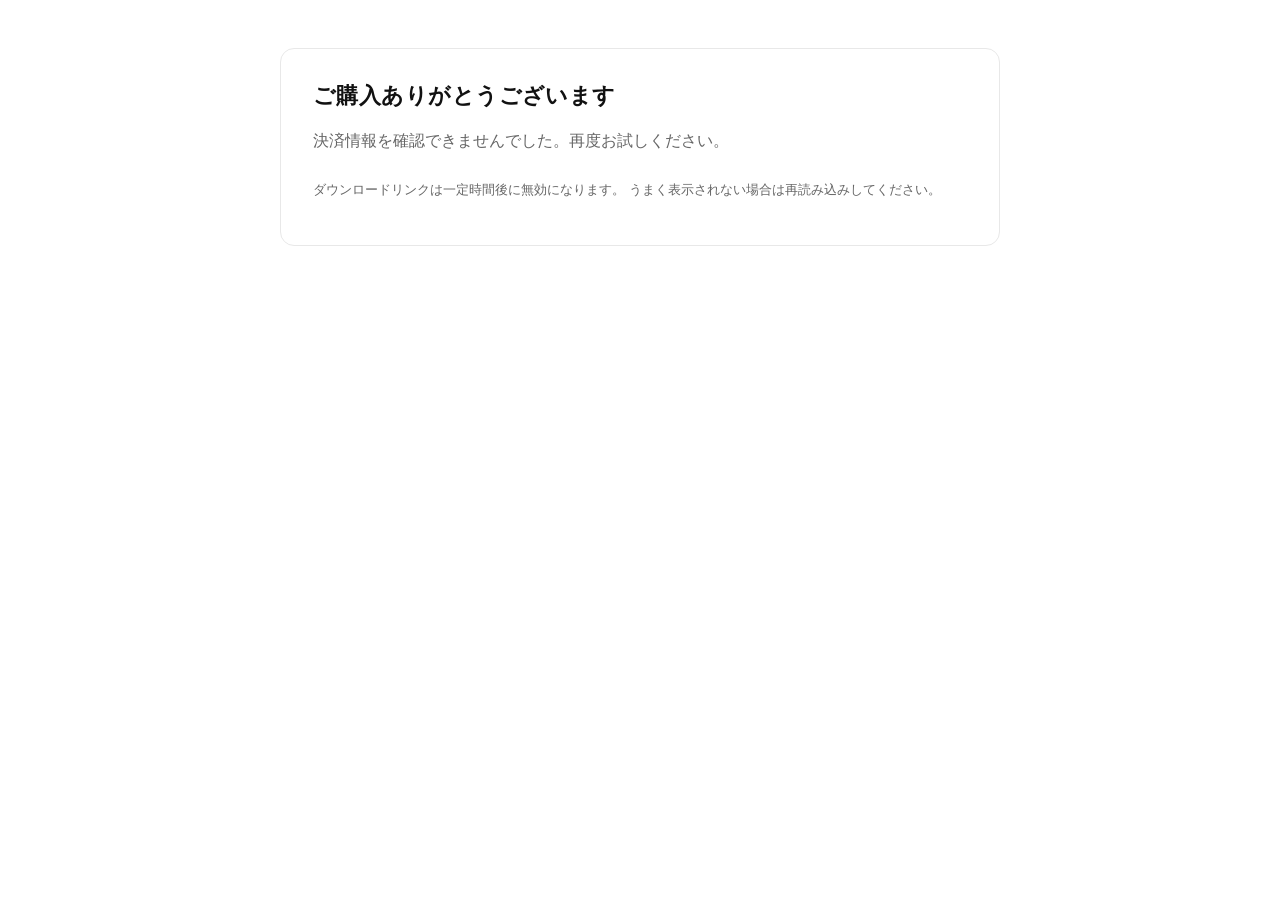
<file: success.html>
<!doctype html>
<html lang="ja">
<head>
  <meta charset="utf-8" />
  <meta name="viewport" content="width=device-width,initial-scale=1" />
  <title>購入完了 | 鳳聲晴久</title>
  <meta name="robots" content="noindex,nofollow" />

  <style>
    :root{
      --bg:#ffffff;
      --fg:#111;
      --muted:#666;
      --line:#e8e8e8;
      --btn:#111;
      --btnfg:#fff;
      --radius:14px;
      --pad:18px;
      --max:720px;
    }

    body{
      margin:0;
      background:var(--bg);
      color:var(--fg);
      font-family: ui-sans-serif, system-ui, -apple-system, "Hiragino Sans",
                   "Noto Sans JP", "Yu Gothic", "Meiryo", sans-serif;
    }

    .wrap{
      max-width:var(--max);
      margin:0 auto;
      padding:48px 20px;
    }

    .card{
      border:1px solid var(--line);
      border-radius:var(--radius);
      padding:32px;
    }

    h1{
      margin:0 0 16px;
      font-size:22px;
      letter-spacing:0.02em;
    }

    p{
      margin:12px 0;
      color:var(--muted);
      line-height:1.8;
    }

    .btn{
      display:inline-flex;
      align-items:center;
      justify-content:center;
      padding:15px 22px;
      border-radius:12px;
      background:var(--btn);
      color:var(--btnfg);
      text-decoration:none;
      font-weight:600;
      letter-spacing:0.02em;
      margin-top:18px;
      transition:opacity .2s ease;
    }

    .btn:disabled,
    .btn.hide{
      opacity:0.4;
      pointer-events:none;
    }

    .sub{
      margin-top:22px;
      font-size:13px;
      color:var(--muted);
    }

    .hide{
      display:none;
    }
  </style>
</head>

<body>
  <main class="wrap">
    <section class="card">
      <h1>ご購入ありがとうございます</h1>
      <p id="msg">決済確認中…</p>

      <a id="dl" class="btn hide" href="#" rel="noopener">
        PDFをダウンロード
      </a>

      <p class="sub">
        ダウンロードリンクは一定時間後に無効になります。
        うまく表示されない場合は再読み込みしてください。
      </p>
    </section>
  </main>

  <script>
    (async () => {

      const params = new URLSearchParams(window.location.search);
      const sessionId = params.get("session_id");

      const msg = document.getElementById("msg");
      const dl  = document.getElementById("dl");

      if (!sessionId) {
        msg.textContent = "決済情報を確認できませんでした。再度お試しください。";
        return;
      }

      try {

        const res = await fetch(
          `/api/stripe/success?session_id=${encodeURIComponent(sessionId)}`,
          {
            method: "GET",
            cache: "no-store"
          }
        );

        if (!res.ok) {
          msg.textContent = "決済確認に失敗しました（" + res.status + "）";
          return;
        }

        const data = await res.json();

        if (!data.ok) {
          msg.textContent = "決済確認に失敗しました。";
          return;
        }

        msg.textContent = "決済を確認しました。下のボタンからダウンロードしてください。";

        dl.href = data.download_url;
        dl.classList.remove("hide");

      } catch (err) {
        msg.textContent = "通信エラーが発生しました。再読み込みしてください。";
      }

    })();
  </script>
</body>
</html>
</file>
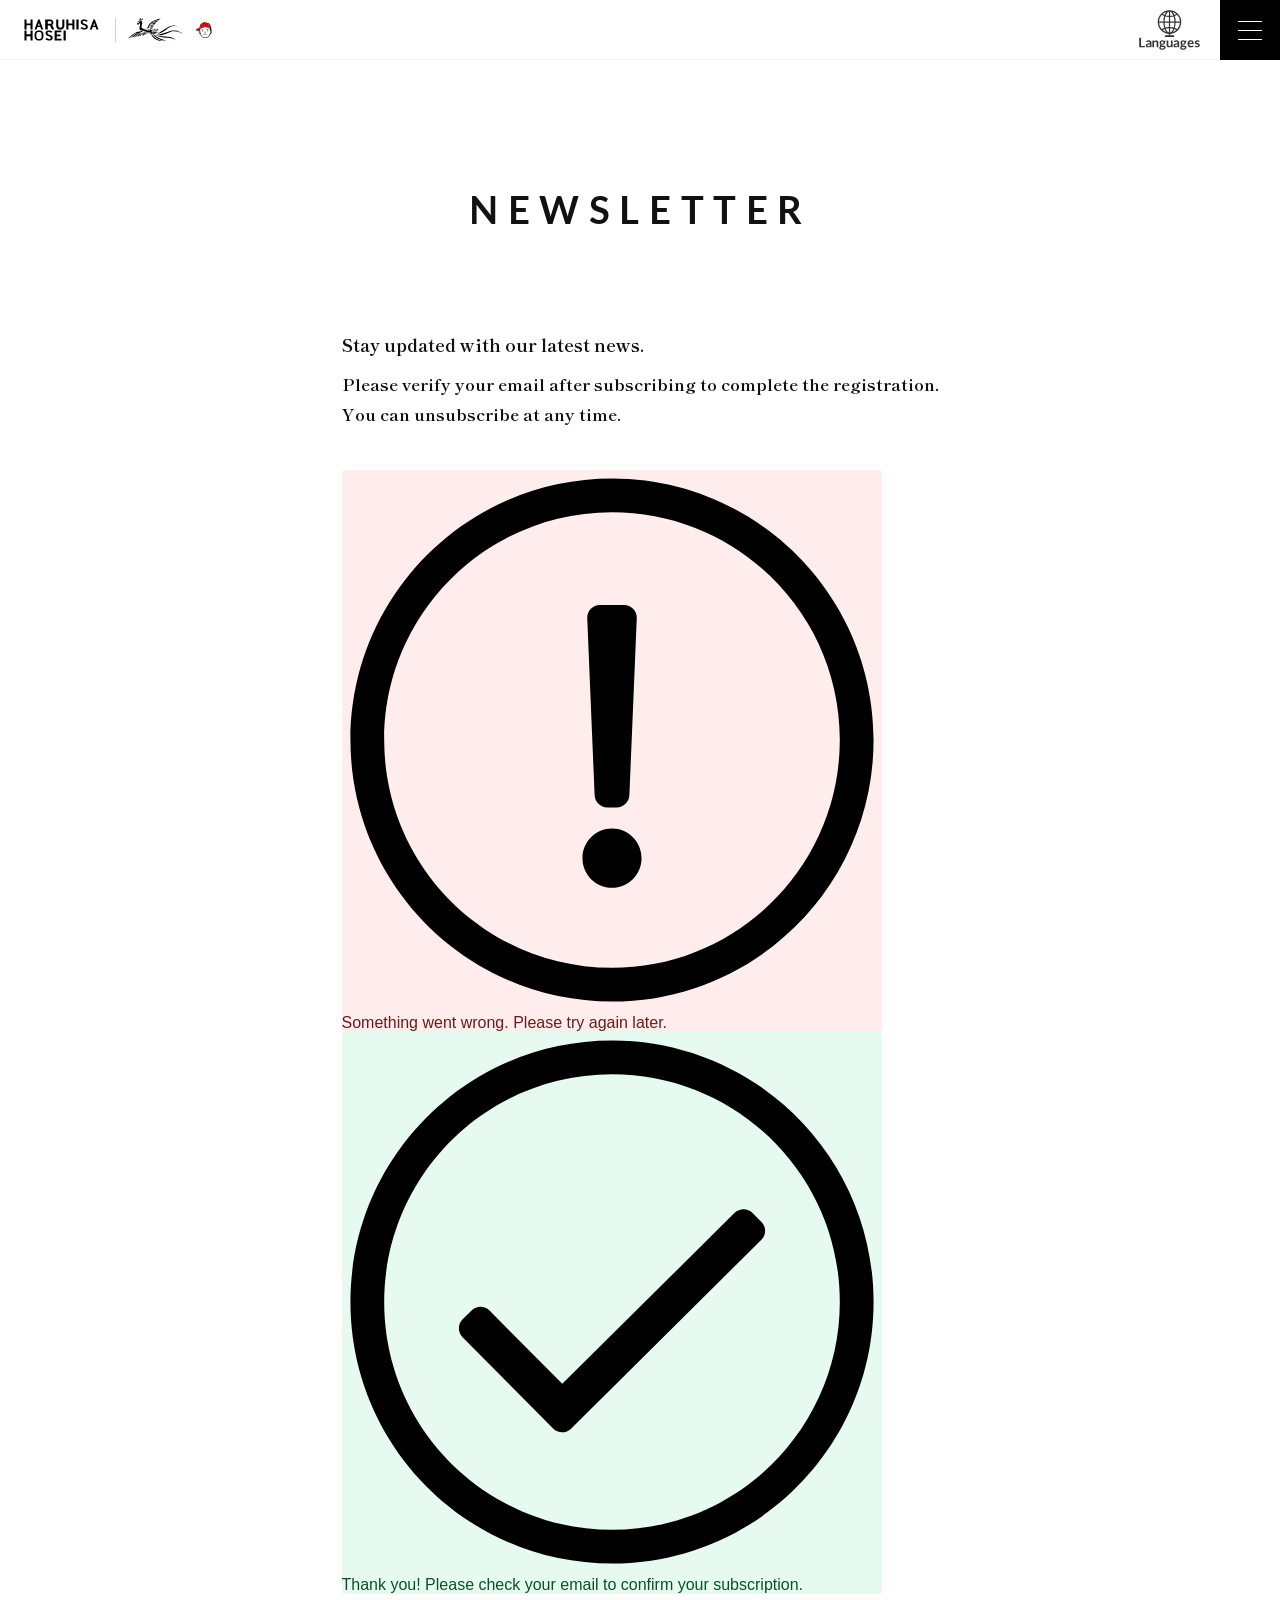
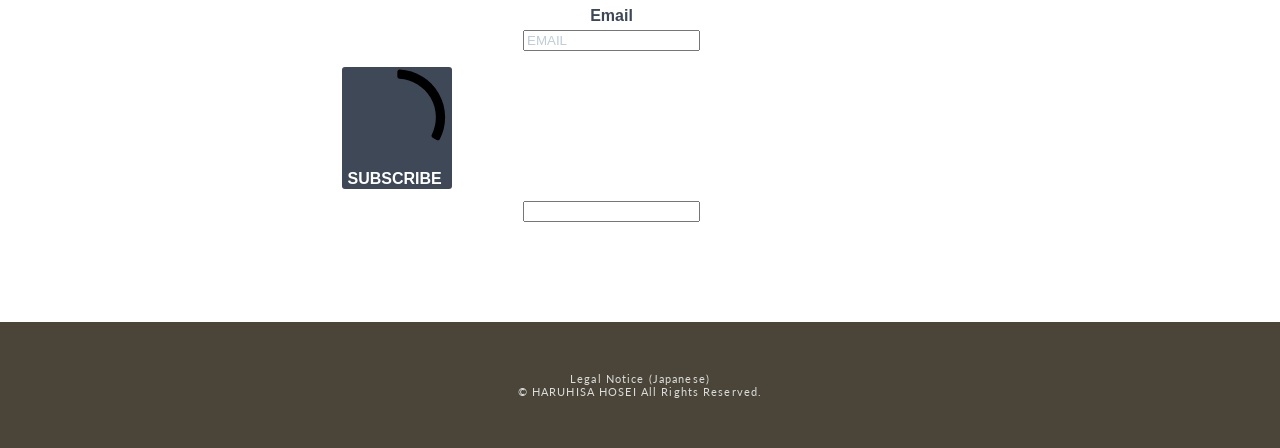
<file: subscribe/index_en.html>
<!DOCTYPE html>
<html lang="en">
<head>
<script>
/* 案内メールのリンク（#e=メールアドレスのbase64url）から登録欄に自動入力。アドレスは解析の記録に残らないよう、読み込み直後にURLから消す */
(function(){var m=location.hash.match(/^#e=([A-Za-z0-9_-]+)$/);if(!m)return;try{var s=m[1].replace(/-/g,'+').replace(/_/g,'/');while(s.length%4)s+='=';var e=decodeURIComponent(escape(atob(s)));history.replaceState(null,'',location.pathname+location.search);document.addEventListener('DOMContentLoaded',function(){var i=document.getElementById('EMAIL');if(i&&/^[^@\s]+@[^@\s]+\.[^@\s]+$/.test(e))i.value=e;});}catch(_){}})();
</script>

<meta charset="utf-8">
<title>Newsletter Subscription | HARUHISA HOSEI</title>
<meta name="description" content="Newsletter subscription form.">
<meta property="og:type" content="website">
<meta property="og:site_name" content="HARUHISA HOSEI OFFICIAL SITE">
<meta property="og:title" content="Newsletter Subscription">
<meta property="og:url" content="https://haruhisa-hosei.com/subscribe/index_en.html">
<meta property="og:image" content="https://haruhisa-hosei.com/images/og-image.png">
<meta name="viewport" content="width=device-width, initial-scale=1.0">

<link rel="icon" href="../images/favicon-32.png" sizes="32x32">
<link rel="apple-touch-icon" href="../images/apple-touch-icon.png">
<link rel="canonical" href="https://haruhisa-hosei.com/subscribe/index_en.html">
<link rel="alternate" hreflang="ja" href="https://haruhisa-hosei.com/subscribe/index.html">
<link rel="alternate" hreflang="en" href="https://haruhisa-hosei.com/subscribe/index_en.html">

<link rel="preconnect" href="https://fonts.googleapis.com">
<link rel="preconnect" href="https://fonts.gstatic.com" crossorigin>
<link href="https://fonts.googleapis.com/css2?family=Shippori+Mincho:wght@400;700&family=Lato:wght@700&display=swap" rel="stylesheet">
<link rel="stylesheet" href="../css/style.css">

<style>
  @font-face {
    font-display: block;
    font-family: Roboto;
    src: url(https://assets.brevo.com/font/Roboto/Latin/normal/normal/7529907e9eaf8ebb5220c5f9850e3811.woff2) format("woff2"), url(https://assets.brevo.com/font/Roboto/Latin/normal/normal/25c678feafdc175a70922a116c9be3e7.woff) format("woff")
  }

  @font-face {
    font-display: fallback;
    font-family: Roboto;
    font-weight: 600;
    src: url(https://assets.brevo.com/font/Roboto/Latin/medium/normal/6e9caeeafb1f3491be3e32744bc30440.woff2) format("woff2"), url(https://assets.brevo.com/font/Roboto/Latin/medium/normal/71501f0d8d5aa95960f6475d5487d4c2.woff) format("woff")
  }

  @font-face {
    font-display: fallback;
    font-family: Roboto;
    font-weight: 700;
    src: url(https://assets.brevo.com/font/Roboto/Latin/bold/normal/3ef7cf158f310cf752d5ad08cd0e7e60.woff2) format("woff2"), url(https://assets.brevo.com/font/Roboto/Latin/bold/normal/ece3a1d82f18b60bcce0211725c476aa.woff) format("woff")
  }

  #sib-container input:-ms-input-placeholder {
    text-align: left;
    font-family: Helvetica, sans-serif;
    color: #c0ccda;
  }

  #sib-container input::placeholder {
    text-align: left;
    font-family: Helvetica, sans-serif;
    color: #c0ccda;
  }

  #sib-container textarea::placeholder {
    text-align: left;
    font-family: Helvetica, sans-serif;
    color: #c0ccda;
  }

  #sib-container a {
    text-decoration: underline;
    color: #2BB2FC;
  }
</style>
<link rel="stylesheet" href="https://sibforms.com/forms/end-form/build/sib-styles.css">

<!-- Google Analytics -->
<script>window.SELF_ANALYTICS_SITE="main";</script>
<script async src="https://www.googletagmanager.com/gtag/js?id=G-Z133KGWFXY"></script>
<script>
  window.dataLayer = window.dataLayer || [];
  function gtag(){dataLayer.push(arguments);}
  gtag('js', new Date());
  gtag('config', 'G-Z133KGWFXY');
</script>

</head>
<body class="page-subscribe page-contact">
<a class="skip-link" href="#main">Skip to content</a>

<header class="topbar">
    <div class="topbar-inner">
        <a class="brand-left" href="../index.html">
            <img class="brand-name-logo" src="../images/heder_name_logo.svg" alt="HARUHISA HOSEI">
                <div class="brand-divider"></div>
            <img alt="鳳聲晴久 公式ロゴ" class="brand-logo" src="../images/phoenix_logo.svg">
                <img class="brand-face" src="../images/hosei_face_cap_red.svg" alt="鳳聲晴久 アイコン">
        </a>
        <div class="topbar-right">
            <button class="lang-btn" id="langToggle" type="button" aria-label="Open language menu" aria-controls="langMenu" aria-expanded="false">
                <img alt="言語切替" src="../images/language_icon.svg">
</button>
            <div class="lang-menu" id="langMenu">
                <a class="lang-item is-current" href="../contact.html" aria-current="page">JP</a>
                <a class="lang-item" href="index_en.html">EN</a>
            </div>
        </div>
    </div>
</header>

<div class="fixed-menu-btn" id="menuBtn" role="button" tabindex="0" aria-label="Open menu" aria-controls="navOverlay" aria-expanded="false">
    <span></span><span></span><span></span>
</div>
<nav class="menu-overlay" id="navOverlay">
    <a class="menu-link" href="../index_en.html#top" style="--active-color: #fff;">TOP</a>
    <a class="menu-link" href="../index_en.html#news" style="--active-color: #90ee90;">NEWS</a>
    <a class="menu-link" href="../index_en.html#archive" style="--active-color: #aaa;">ARCHIVE</a>
    <a class="menu-link" href="../index_en.html#voice" style="--active-color: #3b7a57;">VOICE</a>
    <a class="menu-link" href="../index_en.html#profile" style="--active-color: #c9aa5a;">PROFILE</a>
        <a class="menu-link" href="../index_en.html#subscribe" style="--active-color: #7a7a7a;">SUBSCRIBE</a>
<a class="menu-link" href="#" style="--active-color: #333;">CONTACT</a>
</nav>

<main class="contact-main-content" id="main">
    <h1 class="page-title fade-up">NEWSLETTER</h1>
    <div class="contact-body fade-up delay-1">
        <p class="intro-text">
            Stay updated with our latest news.<br>
            <span style="font-size: 0.95em; display: inline-block; margin-top: 8px;">Please verify your email after subscribing to complete the registration.<br>You can unsubscribe at any time.</span>
        </p>
        
        <div id="brevo-form-embed" class="fade-up delay-2" style="margin-top: 20px;">
            
            <div class="sib-form" style="text-align: center; background-color: transparent;">
              <div id="sib-form-container" class="sib-form-container">
                <div id="error-message" class="sib-form-message-panel" style="font-size:16px; text-align:left; font-family:Helvetica, sans-serif; color:#661d1d; background-color:#ffeded; border-radius:3px; border-color:#ff4949;max-width:540px;">
                  <div class="sib-form-message-panel__text sib-form-message-panel__text--center">
                    <svg viewBox="0 0 512 512" class="sib-icon sib-notification__icon">
                      <path d="M256 40c118.621 0 216 96.075 216 216 0 119.291-96.61 216-216 216-119.244 0-216-96.562-216-216 0-119.203 96.602-216 216-216m0-32C119.043 8 8 119.083 8 256c0 136.997 111.043 248 248 248s248-111.003 248-248C504 119.083 392.957 8 256 8zm-11.49 120h22.979c6.823 0 12.274 5.682 11.99 12.5l-7 168c-.268 6.428-5.556 11.5-11.99 11.5h-8.979c-6.433 0-11.722-5.073-11.99-11.5l-7-168c-.283-6.818 5.167-12.5 11.99-12.5zM256 340c-15.464 0-28 12.536-28 28s12.536 28 28 28 28-12.536 28-28-12.536-28-28-28z" />
                    </svg>
                    <span class="sib-form-message-panel__inner-text">
                                      Something went wrong. Please try again later.
                                  </span>
                  </div>
                </div>
                <div></div>
                <div id="success-message" class="sib-form-message-panel" style="font-size:16px; text-align:left; font-family:Helvetica, sans-serif; color:#085229; background-color:#e7faf0; border-radius:3px; border-color:#13ce66;max-width:540px;">
                  <div class="sib-form-message-panel__text sib-form-message-panel__text--center">
                    <svg viewBox="0 0 512 512" class="sib-icon sib-notification__icon">
                      <path d="M256 8C119.033 8 8 119.033 8 256s111.033 248 248 248 248-111.033 248-248S392.967 8 256 8zm0 464c-118.664 0-216-96.055-216-216 0-118.663 96.055-216 216-216 118.664 0 216 96.055 216 216 0 118.663-96.055 216-216 216zm141.63-274.961L217.15 376.071c-4.705 4.667-12.303 4.637-16.97-.068l-85.878-86.572c-4.667-4.705-4.637-12.303.068-16.97l8.52-8.451c4.705-4.667 12.303-4.637 16.97.068l68.976 69.533 163.441-162.13c4.705-4.667 12.303-4.637 16.97.068l8.451 8.52c4.668 4.705 4.637 12.303-.068 16.97z" />
                    </svg>
                    <span class="sib-form-message-panel__inner-text">
                                      Thank you! Please check your email to confirm your subscription.
                                  </span>
                  </div>
                </div>
                <div></div>
                <div id="sib-container" class="sib-container--large sib-container--vertical" style="text-align:center; background-color:#ffffff; max-width:540px; border-radius:3px; border-width:0px; border-color:#C0CCD9; border-style:solid; direction:ltr">
                  <form id="sib-form" method="POST" action="https://1b8d9f43.sibforms.com/serve/[base64]" data-type="subscription">
                    <div style="padding: 8px 0;">
                      <div class="sib-input sib-form-block">
                        <div class="form__entry entry_block">
                          <div class="form__label-row ">
                            <label class="entry__label" style="font-weight: 700; text-align:left; font-size:16px; text-align:left; font-weight:700; font-family:&quot;Lucida Grande&quot;, sans-serif; color:#3c4858;" for="EMAIL" data-required="*">Email</label>
            
                            <div class="entry__field">
                              <input class="input " type="text" id="EMAIL" name="EMAIL" autocomplete="off" placeholder="EMAIL" data-required="true" required />
                            </div>
                          </div>
            
                          <label class="entry__error entry__error--primary" style="font-size:16px; text-align:left; font-family:Helvetica, sans-serif; color:#661d1d; background-color:#ffeded; border-radius:3px; border-color:#ff4949;">
                          </label>
                        </div>
                      </div>
                    </div>
                    <div style="padding: 8px 0;">
                      <div class="sib-form-block" style="text-align: left">
                        <button class="sib-form-block__button sib-form-block__button-with-loader" style="font-size:16px; text-align:left; font-weight:700; font-family:Helvetica, sans-serif; color:#FFFFFF; background-color:#3E4857; border-radius:3px; border-width:0px;" form="sib-form" type="submit">
                          <svg class="icon clickable__icon progress-indicator__icon sib-hide-loader-icon" viewBox="0 0 512 512" style="">
                            <path d="M460.116 373.846l-20.823-12.022c-5.541-3.199-7.54-10.159-4.663-15.874 30.137-59.886 28.343-131.652-5.386-189.946-33.641-58.394-94.896-95.833-161.827-99.676C261.028 55.961 256 50.751 256 44.352V20.309c0-6.904 5.808-12.337 12.703-11.982 83.556 4.306 160.163 50.864 202.11 123.677 42.063 72.696 44.079 162.316 6.031 236.832-3.14 6.148-10.75 8.461-16.728 5.01z" />
                          </svg>
                          SUBSCRIBE
                        </button>
                      </div>
                    </div>
            
                    <input type="text" name="email_address_check" value="" class="input--hidden">
                    <input type="hidden" name="locale" value="en">
                  </form>
                </div>
              </div>
            </div>
            </div>
    </div>
</main>
<footer>
    <a href="../legal.html" style="color:inherit">Legal Notice (Japanese)</a><br>
    © HARUHISA HOSEI All Rights Reserved.
</footer>

<script>
  window.REQUIRED_CODE_ERROR_MESSAGE = 'Please choose a country code';
  window.LOCALE = 'en';
  window.EMAIL_INVALID_MESSAGE = window.SMS_INVALID_MESSAGE = "The information provided is invalid. Please check and try again.";
  window.REQUIRED_ERROR_MESSAGE = "Please enter your email address. ";
  window.GENERIC_INVALID_MESSAGE = "The information provided is invalid. Please check and try again.";
  window.translation = {
    common: {
      selectedList: '{quantity} list selected',
      selectedLists: '{quantity} lists selected',
      selectedOption: '{quantity} selected',
      selectedOptions: '{quantity} selected',
    }
  };
  var AUTOHIDE = Boolean(0);
</script>
<script defer src="https://sibforms.com/forms/end-form/build/main.js"></script>
<script src="../js/script.js"></script>
</body>
</html>
</file>
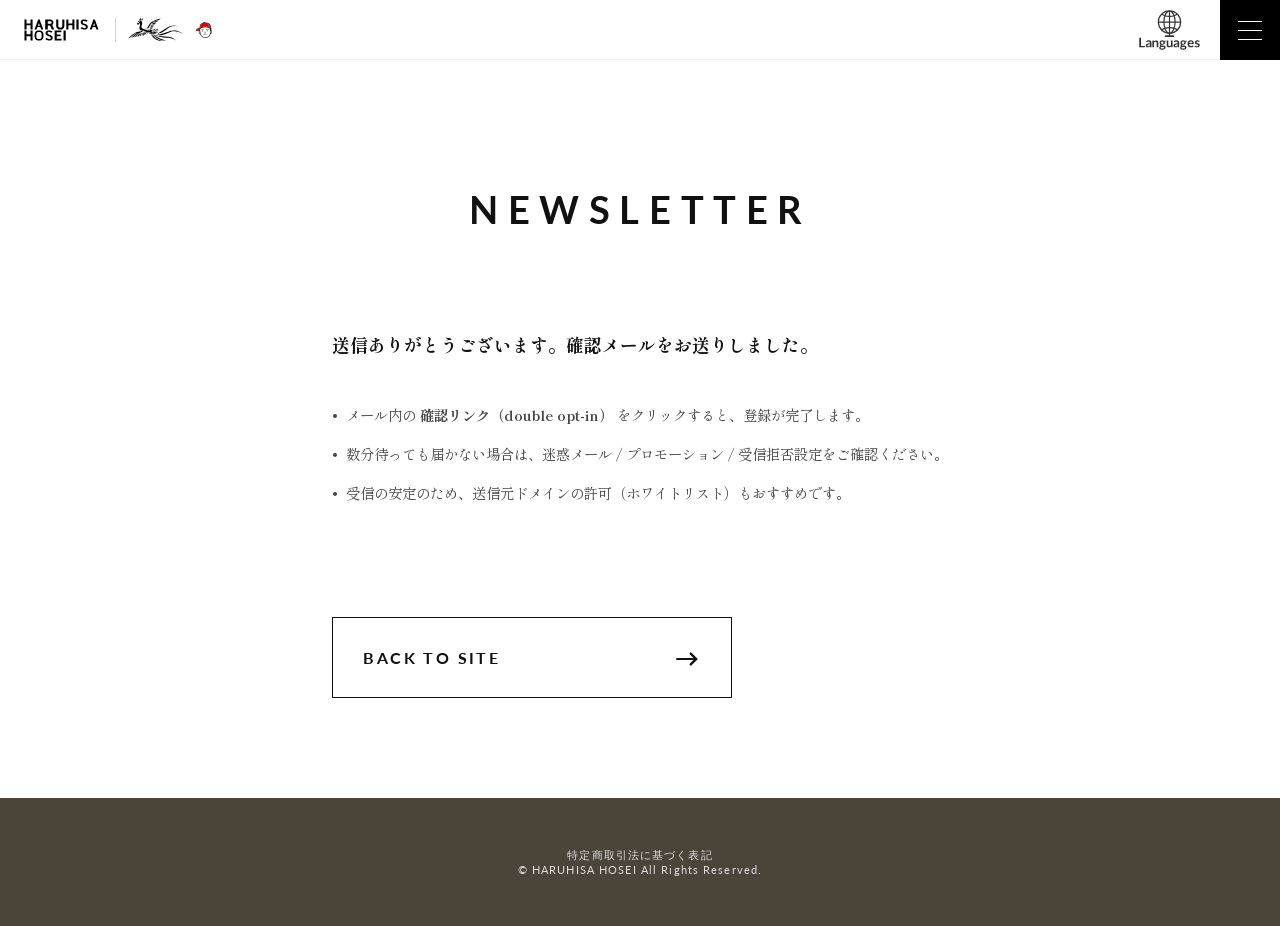
<file: subscribe/submitted.html>
<!DOCTYPE html>
<html lang="ja">
<head>
<meta charset="utf-8">
<title>ニュースレター登録確認 | HARUHISA HOSEI</title>
    <meta name="robots" content="noindex, nofollow">
<meta name="description" content="ニュースレター登録の確認ページです。確認メール内のリンクをクリックして登録を完了してください。">
<meta property="og:type" content="website">
<meta property="og:site_name" content="HARUHISA HOSEI OFFICIAL SITE">
<meta property="og:title" content="ニュースレター登録確認 | HARUHISA HOSEI">
<meta property="og:url" content="https://haruhisa-hosei.com/subscribe/submitted.html">
<meta property="og:image" content="https://haruhisa-hosei.com/images/og-image.png">
<meta name="viewport" content="width=device-width, initial-scale=1.0">

<link rel="icon" href="../images/favicon-32.png" sizes="32x32">
<link rel="apple-touch-icon" href="../images/apple-touch-icon.png">
<link rel="canonical" href="https://haruhisa-hosei.com/subscribe/submitted.html">
<link rel="alternate" hreflang="ja" href="https://haruhisa-hosei.com/subscribe/submitted.html">
<link rel="alternate" hreflang="en" href="https://haruhisa-hosei.com/subscribe/submitted_en.html">

<link rel="preconnect" href="https://fonts.googleapis.com">
<link rel="preconnect" href="https://fonts.gstatic.com" crossorigin>
<link href="https://fonts.googleapis.com/css2?family=Shippori+Mincho:wght@400;700&family=Lato:wght@700&display=swap" rel="stylesheet">
<link rel="stylesheet" href="../css/style.css">

<!-- Google Analytics -->
<script>window.SELF_ANALYTICS_SITE="main";</script>
<script async src="https://www.googletagmanager.com/gtag/js?id=G-Z133KGWFXY"></script>
<script>
  window.dataLayer = window.dataLayer || [];
  function gtag(){dataLayer.push(arguments);}
  gtag('js', new Date());
  gtag('config', 'G-Z133KGWFXY');
</script>

</head>
<body class="page-contact">
<a class="skip-link" href="#main">Skip to content</a>

<header class="topbar">
    <div class="topbar-inner">
        <a class="brand-left" href="../index.html">
            <img class="brand-name-logo" src="../images/heder_name_logo.svg" alt="HARUHISA HOSEI">
                <div class="brand-divider"></div>
            <img alt="鳳聲晴久 公式ロゴ" class="brand-logo" src="../images/phoenix_logo.svg">
                <img class="brand-face" src="../images/hosei_face_cap_red.svg" alt="鳳聲晴久 アイコン">
        </a>
        <div class="topbar-right">
            <button class="lang-btn" id="langToggle" type="button" aria-label="Open language menu" aria-controls="langMenu" aria-expanded="false">
                <img alt="言語切替" src="../images/language_icon.svg">
</button>
            <div class="lang-menu" id="langMenu">
                <a class="lang-item is-current" href="../contact.html" aria-current="page">JP</a>
                <a class="lang-item" href="index_en.html">EN</a>
            </div>
        </div>
    </div>
</header>

<div class="fixed-menu-btn" id="menuBtn" role="button" tabindex="0" aria-label="メニューを開く" aria-controls="navOverlay" aria-expanded="false">
    <span></span><span></span><span></span>
</div>
<nav class="menu-overlay" id="navOverlay">
    <a class="menu-link" href="../index.html#top" style="--active-color: #fff;">TOP</a>
    <a class="menu-link" href="../index.html#news" style="--active-color: #90ee90;">NEWS</a>
    <a class="menu-link" href="../index.html#archive" style="--active-color: #aaa;">ARCHIVE</a>
    <a class="menu-link" href="../index.html#voice" style="--active-color: #3b7a57;">VOICE</a>
    <a class="menu-link" href="../index.html#profile" style="--active-color: #c9aa5a;">PROFILE</a>
        <a class="menu-link" href="../index.html#subscribe" style="--active-color: #7a7a7a;">SUBSCRIBE</a>
<a class="menu-link" href="#" style="--active-color: #333;">CONTACT</a>
</nav>

<main class="contact-main-content">
<h1 class="page-title">NEWSLETTER</h1>
  <div class="contact-body">
    <p class="intro-text">送信ありがとうございます。確認メールをお送りしました。</p>

    <div class="note-list">
      <div class="note-item"><span class="note-mark">•</span><span>メール内の <strong>確認リンク（double opt‑in）</strong> をクリックすると、登録が完了します。</span></div>
      <div class="note-item"><span class="note-mark">•</span><span>数分待っても届かない場合は、迷惑メール / プロモーション / 受信拒否設定をご確認ください。</span></div>
      <div class="note-item"><span class="note-mark">•</span><span>受信の安定のため、送信元ドメインの許可（ホワイトリスト）もおすすめです。</span></div>
    </div>

    <a class="contact-link-btn" href="../index.html#top">BACK TO SITE <span class="contact-arrow">→</span></a>
  </div>
</main>
<footer>
    <a href="../legal.html" style="color:inherit">特定商取引法に基づく表記</a><br>
    © HARUHISA HOSEI All Rights Reserved.
</footer>
<script src="../js/script.js"></script>
</body>
</html>
</file>
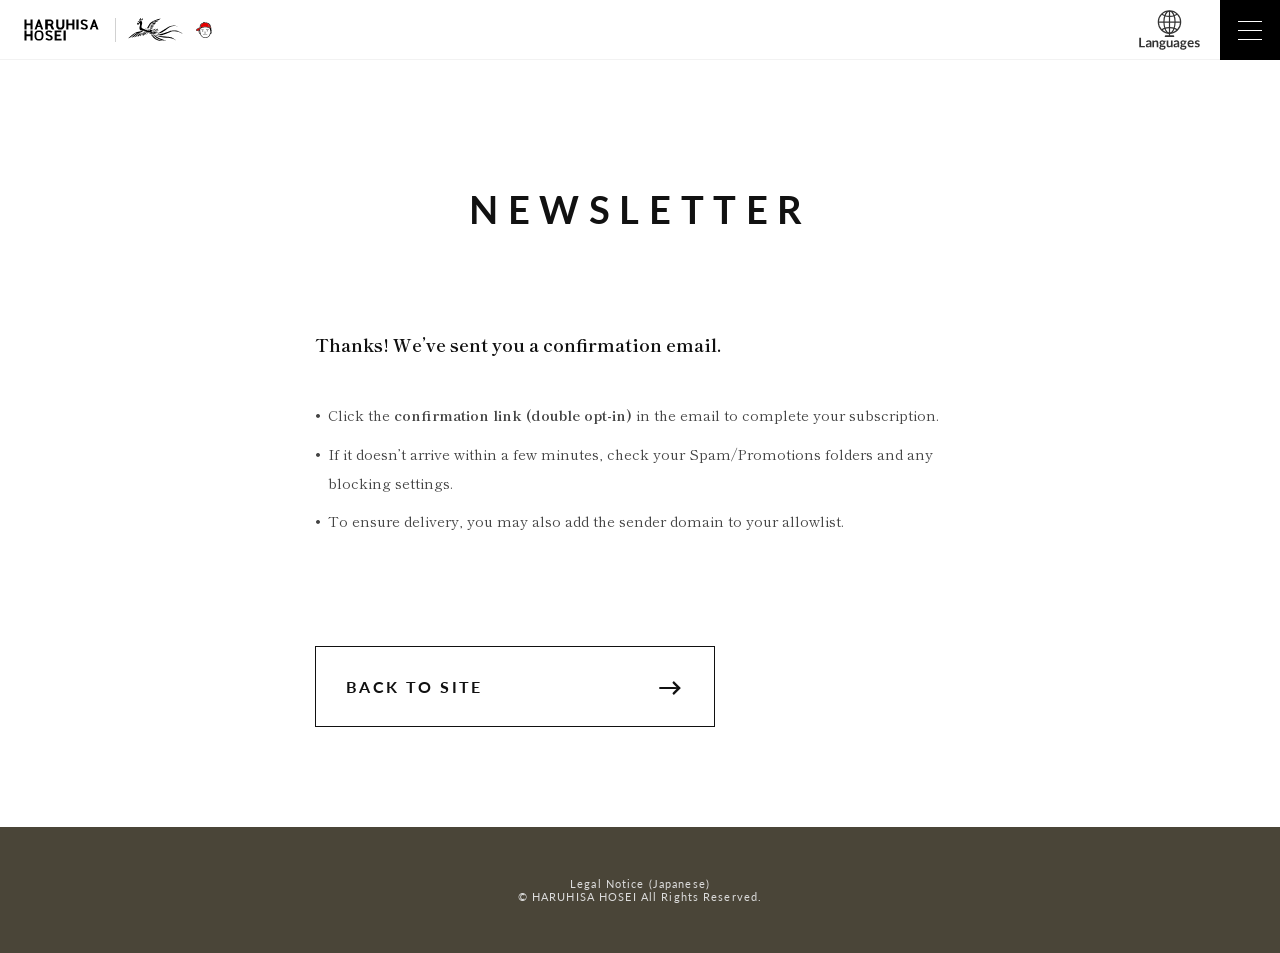
<file: subscribe/submitted_en.html>
<!DOCTYPE html>
<html lang="en">
<head>
<meta charset="utf-8">
<title>Confirm your subscription | HARUHISA HOSEI</title>
    <meta name="robots" content="noindex, nofollow">
<meta name="description" content="Please confirm your newsletter subscription by clicking the link in the email we sent you.">
<meta property="og:type" content="website">
<meta property="og:site_name" content="HARUHISA HOSEI OFFICIAL SITE">
<meta property="og:title" content="Confirm your subscription | HARUHISA HOSEI">
<meta property="og:url" content="https://haruhisa-hosei.com/subscribe/submitted_en.html">
<meta property="og:image" content="https://haruhisa-hosei.com/images/og-image.png">
<meta name="viewport" content="width=device-width, initial-scale=1.0">

<link rel="icon" href="../images/favicon-32.png" sizes="32x32">
<link rel="apple-touch-icon" href="../images/apple-touch-icon.png">
<link rel="canonical" href="https://haruhisa-hosei.com/subscribe/submitted_en.html">
<link rel="alternate" hreflang="ja" href="https://haruhisa-hosei.com/subscribe/submitted.html">
<link rel="alternate" hreflang="en" href="https://haruhisa-hosei.com/subscribe/submitted_en.html">

<link rel="preconnect" href="https://fonts.googleapis.com">
<link rel="preconnect" href="https://fonts.gstatic.com" crossorigin>
<link href="https://fonts.googleapis.com/css2?family=Shippori+Mincho:wght@400;700&family=Lato:wght@700&display=swap" rel="stylesheet">
<link rel="stylesheet" href="../css/style.css">

<!-- Google Analytics -->
<script>window.SELF_ANALYTICS_SITE="main";</script>
<script async src="https://www.googletagmanager.com/gtag/js?id=G-Z133KGWFXY"></script>
<script>
  window.dataLayer = window.dataLayer || [];
  function gtag(){dataLayer.push(arguments);}
  gtag('js', new Date());
  gtag('config', 'G-Z133KGWFXY');
</script>

</head>
<body class="page-contact">
<a class="skip-link" href="#main">Skip to content</a>

<header class="topbar">
    <div class="topbar-inner">
        <a class="brand-left" href="../index_en.html">
            <img class="brand-name-logo" src="../images/heder_name_logo.svg" alt="HARUHISA HOSEI">
                <div class="brand-divider"></div>
            <img alt="鳳聲晴久 公式ロゴ" class="brand-logo" src="../images/phoenix_logo.svg">
                <img class="brand-face" src="../images/hosei_face_cap_red.svg" alt="鳳聲晴久 アイコン">
        </a>
        <div class="topbar-right">
            <button class="lang-btn" id="langToggle" type="button" aria-label="Open language menu" aria-controls="langMenu" aria-expanded="false">
                <img alt="言語切替" src="../images/language_icon.svg">
</button>
            <div class="lang-menu" id="langMenu">
                <a class="lang-item" href="submitted.html">JP</a>
                <a class="lang-item is-current" href="submitted_en.html" aria-current="page">EN</a>
            </div>
        </div>
    </div>
</header>

<div class="fixed-menu-btn" id="menuBtn" role="button" tabindex="0" aria-label="メニューを開く" aria-controls="navOverlay" aria-expanded="false">
    <span></span><span></span><span></span>
</div>
<nav class="menu-overlay" id="navOverlay">
    <a class="menu-link" href="../index_en.html#top" style="--active-color: #fff;">TOP</a>
    <a class="menu-link" href="../index_en.html#news" style="--active-color: #90ee90;">NEWS</a>
    <a class="menu-link" href="../index_en.html#archive" style="--active-color: #aaa;">ARCHIVE</a>
    <a class="menu-link" href="../index_en.html#voice" style="--active-color: #3b7a57;">VOICE</a>
    <a class="menu-link" href="../index_en.html#profile" style="--active-color: #c9aa5a;">PROFILE</a>
    <a class="menu-link" href="../index_en.html#subscribe" style="--active-color: #7a7a7a;">SUBSCRIBE</a>
    <a class="menu-link" href="../contact_en.html" style="--active-color: #333;">CONTACT</a>
</nav>

<main class="contact-main-content">

<h1 class="page-title">NEWSLETTER</h1>
  <div class="contact-body">
    <p class="intro-text">Thanks! We’ve sent you a confirmation email.</p>

    <div class="note-list">
      <div class="note-item"><span class="note-mark">•</span><span>Click the <strong>confirmation link (double opt‑in)</strong> in the email to complete your subscription.</span></div>
      <div class="note-item"><span class="note-mark">•</span><span>If it doesn’t arrive within a few minutes, check your Spam/Promotions folders and any blocking settings.</span></div>
      <div class="note-item"><span class="note-mark">•</span><span>To ensure delivery, you may also add the sender domain to your allowlist.</span></div>
    </div>

    <a class="contact-link-btn" href="../index_en.html#top">BACK TO SITE <span class="contact-arrow">→</span></a>
  </div>

</main>

<footer>
    <a href="../legal.html" style="color:inherit">Legal Notice (Japanese)</a><br>
    © HARUHISA HOSEI All Rights Reserved.
</footer>
<script src="../js/script.js"></script>
</body>
</html>
</file>
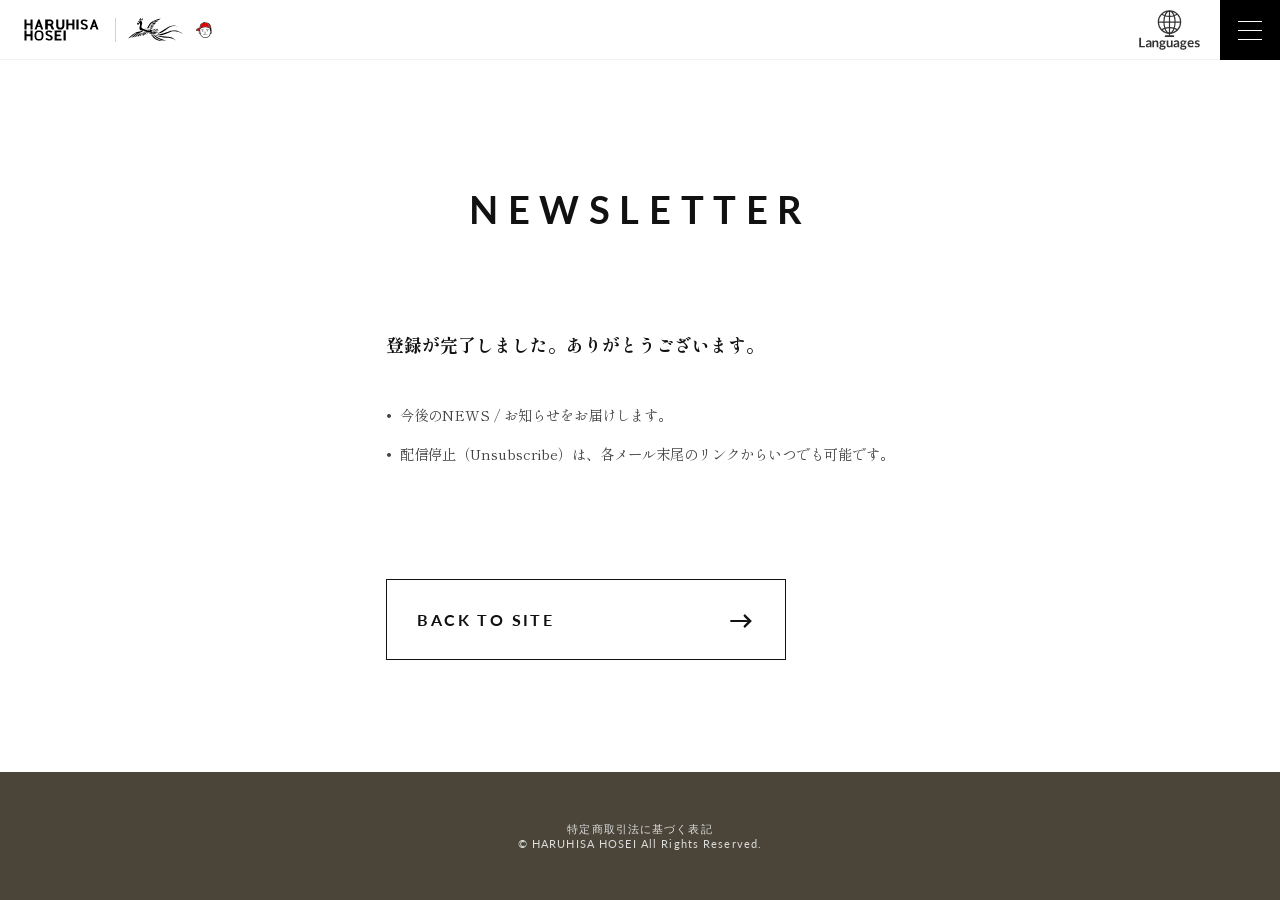
<file: subscribe/thanks.html>
<!DOCTYPE html>
<html lang="ja">
<head>
<meta charset="utf-8">
<title>ニュースレター登録完了 | HARUHISA HOSEI</title>
    <meta name="robots" content="noindex, nofollow">
<meta name="description" content="ニュースレター登録が完了しました。今後のNEWS更新をメールでお知らせします。">
<meta property="og:type" content="website">
<meta property="og:site_name" content="HARUHISA HOSEI OFFICIAL SITE">
<meta property="og:title" content="ニュースレター登録完了 | HARUHISA HOSEI">
<meta property="og:url" content="https://haruhisa-hosei.com/subscribe/thanks.html">
<meta property="og:image" content="https://haruhisa-hosei.com/images/og-image.png">
<meta name="viewport" content="width=device-width, initial-scale=1.0">

<link rel="icon" href="../images/favicon-32.png" sizes="32x32">
<link rel="apple-touch-icon" href="../images/apple-touch-icon.png">
<link rel="canonical" href="https://haruhisa-hosei.com/subscribe/thanks.html">
<link rel="alternate" hreflang="ja" href="https://haruhisa-hosei.com/subscribe/thanks.html">
<link rel="alternate" hreflang="en" href="https://haruhisa-hosei.com/subscribe/thanks_en.html">

<link rel="preconnect" href="https://fonts.googleapis.com">
<link rel="preconnect" href="https://fonts.gstatic.com" crossorigin>
<link href="https://fonts.googleapis.com/css2?family=Shippori+Mincho:wght@400;700&family=Lato:wght@700&display=swap" rel="stylesheet">
<link rel="stylesheet" href="../css/style.css">

<!-- Google Analytics -->
<script>window.SELF_ANALYTICS_SITE="main";</script>
<script async src="https://www.googletagmanager.com/gtag/js?id=G-Z133KGWFXY"></script>
<script>
  window.dataLayer = window.dataLayer || [];
  function gtag(){dataLayer.push(arguments);}
  gtag('js', new Date());
  gtag('config', 'G-Z133KGWFXY');
</script>

</head>
<body class="page-contact">
<a class="skip-link" href="#main">Skip to content</a>

<header class="topbar">
    <div class="topbar-inner">
        <a class="brand-left" href="../index.html">
            <img class="brand-name-logo" src="../images/heder_name_logo.svg" alt="HARUHISA HOSEI">
                <div class="brand-divider"></div>
            <img alt="鳳聲晴久 公式ロゴ" class="brand-logo" src="../images/phoenix_logo.svg">
                <img class="brand-face" src="../images/hosei_face_cap_red.svg" alt="鳳聲晴久 アイコン">
        </a>
        <div class="topbar-right">
            <button class="lang-btn" id="langToggle" type="button" aria-label="Open language menu" aria-controls="langMenu" aria-expanded="false">
                <img alt="言語切替" src="../images/language_icon.svg">
</button>
            <div class="lang-menu" id="langMenu">
                <a class="lang-item is-current" href="../contact.html" aria-current="page">JP</a>
                <a class="lang-item" href="index_en.html">EN</a>
            </div>
        </div>
    </div>
</header>

<div class="fixed-menu-btn" id="menuBtn" role="button" tabindex="0" aria-label="メニューを開く" aria-controls="navOverlay" aria-expanded="false">
    <span></span><span></span><span></span>
</div>
<nav class="menu-overlay" id="navOverlay">
    <a class="menu-link" href="../index.html#top" style="--active-color: #fff;">TOP</a>
    <a class="menu-link" href="../index.html#news" style="--active-color: #90ee90;">NEWS</a>
    <a class="menu-link" href="../index.html#archive" style="--active-color: #aaa;">ARCHIVE</a>
    <a class="menu-link" href="../index.html#voice" style="--active-color: #3b7a57;">VOICE</a>
    <a class="menu-link" href="../index.html#profile" style="--active-color: #c9aa5a;">PROFILE</a>
        <a class="menu-link" href="../index.html#subscribe" style="--active-color: #7a7a7a;">SUBSCRIBE</a>
<a class="menu-link" href="#" style="--active-color: #333;">CONTACT</a>
</nav>

<main class="contact-main-content">
<h1 class="page-title">NEWSLETTER</h1>
  <div class="contact-body">
    <p class="intro-text">登録が完了しました。ありがとうございます。</p>

    <div class="note-list">
      <div class="note-item"><span class="note-mark">•</span><span>今後のNEWS / お知らせをお届けします。</span></div>
      <div class="note-item"><span class="note-mark">•</span><span>配信停止（Unsubscribe）は、各メール末尾のリンクからいつでも可能です。</span></div>
    </div>

    <a class="contact-link-btn" href="../index.html#top">BACK TO SITE <span class="contact-arrow">→</span></a>
  </div>
</main>
<footer>
    <a href="../legal.html" style="color:inherit">特定商取引法に基づく表記</a><br>
    © HARUHISA HOSEI All Rights Reserved.
</footer>
<script src="../js/script.js"></script>
</body>
</html>
</file>
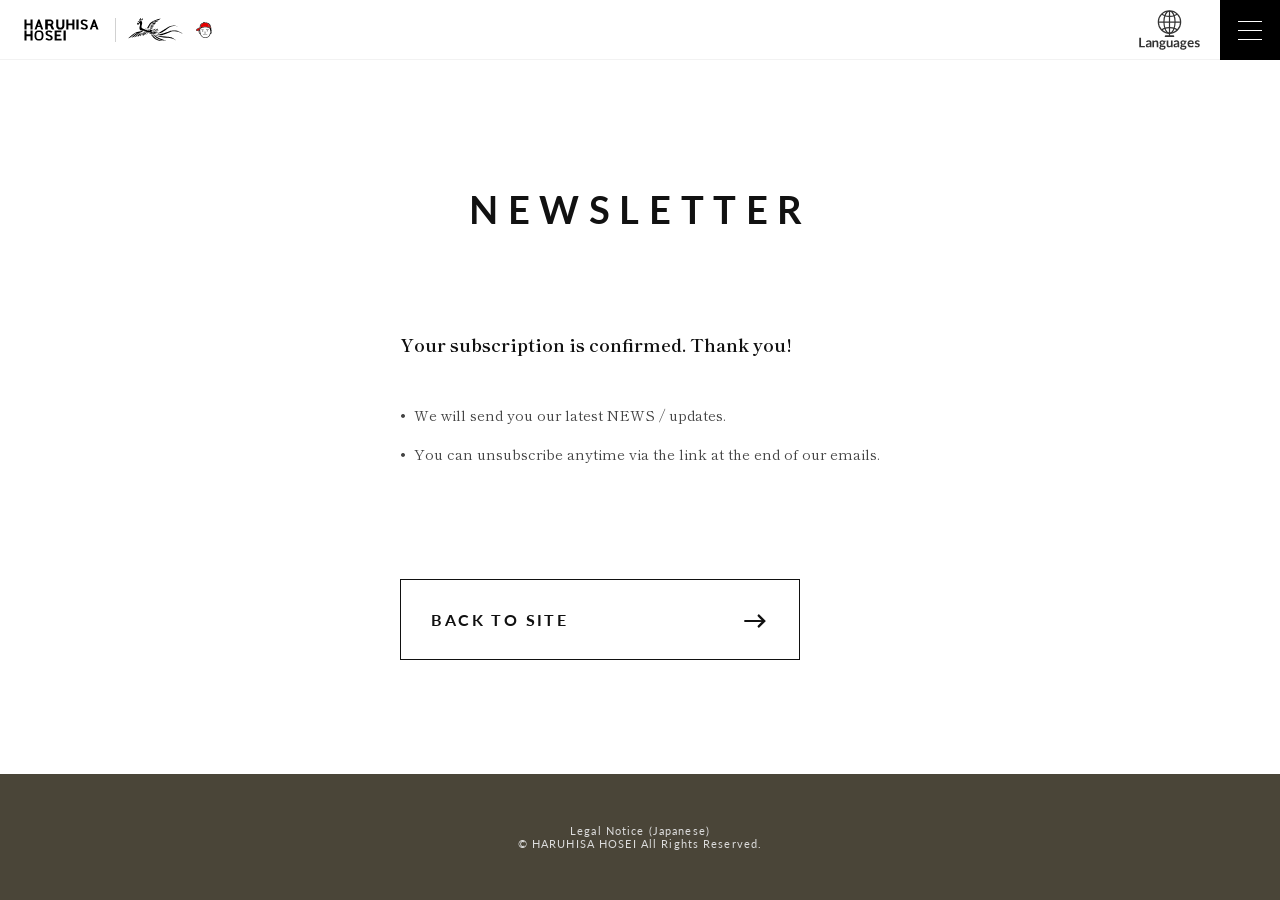
<file: subscribe/thanks_en.html>
<!DOCTYPE html>
<html lang="en">
<head>
<meta charset="utf-8">
<title>Subscription confirmed | HARUHISA HOSEI</title>
    <meta name="robots" content="noindex, nofollow">
<meta name="description" content="Your newsletter subscription is confirmed. Thank you.">
<meta property="og:type" content="website">
<meta property="og:site_name" content="HARUHISA HOSEI OFFICIAL SITE">
<meta property="og:title" content="Subscription confirmed | HARUHISA HOSEI">
<meta property="og:url" content="https://haruhisa-hosei.com/subscribe/thanks_en.html">
<meta property="og:image" content="https://haruhisa-hosei.com/images/og-image.png">
<meta name="viewport" content="width=device-width, initial-scale=1.0">

<link rel="icon" href="../images/favicon-32.png" sizes="32x32">
<link rel="apple-touch-icon" href="../images/apple-touch-icon.png">
<link rel="canonical" href="https://haruhisa-hosei.com/subscribe/thanks_en.html">
<link rel="alternate" hreflang="ja" href="https://haruhisa-hosei.com/subscribe/thanks.html">
<link rel="alternate" hreflang="en" href="https://haruhisa-hosei.com/subscribe/thanks_en.html">

<link rel="preconnect" href="https://fonts.googleapis.com">
<link rel="preconnect" href="https://fonts.gstatic.com" crossorigin>
<link href="https://fonts.googleapis.com/css2?family=Shippori+Mincho:wght@400;700&family=Lato:wght@700&display=swap" rel="stylesheet">
<link rel="stylesheet" href="../css/style.css">

<!-- Google Analytics -->
<script>window.SELF_ANALYTICS_SITE="main";</script>
<script async src="https://www.googletagmanager.com/gtag/js?id=G-Z133KGWFXY"></script>
<script>
  window.dataLayer = window.dataLayer || [];
  function gtag(){dataLayer.push(arguments);}
  gtag('js', new Date());
  gtag('config', 'G-Z133KGWFXY');
</script>

</head>
<body class="page-contact">
<a class="skip-link" href="#main">Skip to content</a>

<header class="topbar">
    <div class="topbar-inner">
        <a class="brand-left" href="../index_en.html">
            <img class="brand-name-logo" src="../images/heder_name_logo.svg" alt="HARUHISA HOSEI">
                <div class="brand-divider"></div>
            <img alt="鳳聲晴久 公式ロゴ" class="brand-logo" src="../images/phoenix_logo.svg">
                <img class="brand-face" src="../images/hosei_face_cap_red.svg" alt="鳳聲晴久 アイコン">
        </a>
        <div class="topbar-right">
            <button class="lang-btn" id="langToggle" type="button" aria-label="Open language menu" aria-controls="langMenu" aria-expanded="false">
                <img alt="言語切替" src="../images/language_icon.svg">
</button>
            <div class="lang-menu" id="langMenu">
                <a class="lang-item" href="thanks.html">JP</a>
                <a class="lang-item is-current" href="thanks_en.html" aria-current="page">EN</a>
            </div>
        </div>
    </div>
</header>

<div class="fixed-menu-btn" id="menuBtn" role="button" tabindex="0" aria-label="メニューを開く" aria-controls="navOverlay" aria-expanded="false">
    <span></span><span></span><span></span>
</div>
<nav class="menu-overlay" id="navOverlay">
    <a class="menu-link" href="../index.html#top" style="--active-color: #fff;">TOP</a>
    <a class="menu-link" href="../index.html#news" style="--active-color: #90ee90;">NEWS</a>
    <a class="menu-link" href="../index.html#archive" style="--active-color: #aaa;">ARCHIVE</a>
    <a class="menu-link" href="../index.html#voice" style="--active-color: #3b7a57;">VOICE</a>
    <a class="menu-link" href="../index.html#profile" style="--active-color: #c9aa5a;">PROFILE</a>
        <a class="menu-link" href="../index_en.html#subscribe" style="--active-color: #7a7a7a;">SUBSCRIBE</a>
<a class="menu-link" href="#" style="--active-color: #333;">CONTACT</a>
</nav>

<main class="contact-main-content">

<h1 class="page-title">NEWSLETTER</h1>
  <div class="contact-body">
    <p class="intro-text">Your subscription is confirmed. Thank you!</p>

    <div class="note-list">
      <div class="note-item"><span class="note-mark">•</span><span>We will send you our latest NEWS / updates.</span></div>
      <div class="note-item"><span class="note-mark">•</span><span>You can unsubscribe anytime via the link at the end of our emails.</span></div>
    </div>

    <a class="contact-link-btn" href="../index_en.html#top">BACK TO SITE <span class="contact-arrow">→</span></a>
  </div>

</main>

<footer>
    <a href="../legal.html" style="color:inherit">Legal Notice (Japanese)</a><br>
    © HARUHISA HOSEI All Rights Reserved.
</footer>
<script src="../js/script.js"></script>
</body>
</html>
</file>
<file: css/style.css>
@charset "UTF-8";

/* =========================================
   Base & Variables
   ========================================= */
:root {
    --color-bg-home: #fcfaf2;
    --color-bg-white: #ffffff;
    --color-text-main: #111111;
    --color-text-light: #dcdcdc;
    --color-accent-news: rgba(59, 122, 87, 0.85);
    --color-accent-profile: #c9aa5a;
    --color-footer: #4a4538;
    --font-serif: 'Shippori Mincho', serif;
    --font-sans: 'Lato', sans-serif;
}

*, *::before, *::after { box-sizing: border-box; }

body {
    font-family: var(--font-serif);
    margin: 0; padding: 0;
    color: var(--color-text-main);
    min-height: 100vh;
    width: 100%;
    position: relative;
    /* Default for contact page */
    background-color: var(--color-bg-white);
    display: flex;
    flex-direction: column;
}

a { text-decoration: none; color: inherit; }


/* Accessible: hide visually but keep for SEO/screen readers */
.visually-hidden {
  position: absolute !important;
  width: 1px !important;
  height: 1px !important;
  padding: 0 !important;
  margin: -1px !important;
  overflow: hidden !important;
  clip: rect(0, 0, 0, 0) !important;
  white-space: nowrap !important;
  border: 0 !important;
}


/* Home Specific Body Background */
body.home {
    background-color: var(--color-bg-home);
    overflow-x: hidden;
    display: block; /* Reset flex column */
}
body.home::before {
    content: ""; position: fixed; inset: 0;
    background-image: url('../images/bamboo.png');
    background-size: cover; background-position: center top;
    opacity: 0.15; mix-blend-mode: multiply; z-index: -5; pointer-events: none;
}

/* =========================================
   Animations
   ========================================= */
.fade-up { opacity: 0; transform: translateY(30px); transition: all 1.0s cubic-bezier(0.16, 1, 0.3, 1); }
.fade-up.is-visible { opacity: 1; transform: translateY(0); }
.fade-in { opacity: 0; transition: opacity 2s ease-out; }
.fade-in.is-visible { opacity: 1; }
.slide-left { opacity: 0; transform: translateX(-50px); transition: all 1.2s cubic-bezier(0.16, 1, 0.3, 1); }
.slide-left.is-visible { opacity: 1; transform: translateX(0); }

.delay-1 { transition-delay: 0.1s; }
.delay-2 { transition-delay: 0.3s; }
.delay-3 { transition-delay: 0.5s; }
.delay-4 { transition-delay: 0.7s; }

.hero-reveal { opacity: 0; animation: heroReveal 1.4s cubic-bezier(0.22, 1, 0.36, 1) forwards; }
@keyframes heroReveal { 0% { opacity: 0; transform: translateY(25px); } 100% { opacity: 1; transform: translateY(0); } }
.hero-delay-logo { animation-delay: 0.8s; }
.hero-delay-title { animation-delay: 1.1s; }
.hero-delay-sub { animation-delay: 1.4s; }

/* Light Effect (Home) */
.top-sun-light {
    position: fixed; top: 0; left: 0; width: 100%; height: 60px;
    background: linear-gradient(to bottom, rgba(255, 255, 255, 1.0) 0%, rgba(255, 240, 190, 0.6) 50%, rgba(255, 255, 255, 0) 100%);
    z-index: 100; pointer-events: none; mix-blend-mode: hard-light;
    opacity: 0; transition: opacity 0.6s ease;
}
.top-sun-light.is-active { opacity: 1; animation: lightShimmer 4s ease-in-out infinite alternate; }
@keyframes lightShimmer { 0% { opacity: 0.9; } 100% { opacity: 1.0; transform: scaleY(1.05); } }

/* =========================================
   Header & Navigation
   ========================================= */
/* Topbar (Sticky on Contact, Absolute on Home) */
.topbar {
    width: 100%; height: 50px; background: #fff; z-index: 50;
    display: flex; align-items: center;
}
body.home .topbar { position: absolute; top: 0; left: 0; }
body.page-contact .topbar { position: fixed; top: 0; left: 0; height: 60px; border-bottom: 1px solid rgba(0,0,0,0.05); }

.topbar-inner {
    width: 100%; height: 100%; padding: 0 60px 0 12px;
    display: flex; justify-content: space-between; align-items: center; box-sizing: border-box;
}
body.page-contact .topbar-inner { padding: 0 20px 0 20px; padding-right: 70px; }

.brand-left { display: flex; align-items: center; gap: 10px; color: #111; }
.brand-stacked { display: flex; flex-direction: column; align-items: flex-start; justify-content: center; line-height: 0.92; }
.brand-stacked .b1, .brand-stacked .b2 {
    font-family: var(--font-sans); font-weight: 700; font-size: 12px;
    letter-spacing: 0.26em; margin: 0; line-height: 1; color: #111;
}
.brand-divider { width: 1px; height: 24px; background: rgba(0,0,0,0.18); }
.brand-logo { height: 20px; width: auto; display: block; }

/* Language Menu */
.topbar-right { position: relative; display: flex; align-items: center; justify-content: center; margin-left: auto; }
.lang-btn {
    width: 50px; height: 50px; display: flex; flex-direction: column; align-items: center; justify-content: center;
    gap: 4px; border: 0; background: transparent; padding: 0; cursor: pointer; color: #111;
}
.lang-btn img { width: 22px; height: 22px; display: block; }
.lang-btn .lang-label { font-family: var(--font-sans); font-size: 11px; letter-spacing: 0.06em; line-height: 1; color: #111; }

.lang-menu {
    position: absolute; top: 50px; right: -10px;
    background: #fff; border: 1px solid #eee; box-shadow: 0 4px 12px rgba(0,0,0,0.1);
    display: flex; flex-direction: column; width: 80px;
    opacity: 0; visibility: hidden; transform: translateY(-10px);
    transition: all 0.3s ease; z-index: 10002;
}
.lang-menu.is-open { opacity: 1; visibility: visible; transform: translateY(0); }
.lang-item {
    display: block; padding: 12px 0; text-align: center;
    font-family: var(--font-sans); font-size: 0.9rem; color: #999;
    text-decoration: none; transition: 0.3s;
}
.lang-item:hover { background-color: var(--color-bg-home); color: #111; }
.lang-item.is-current { color: #111; font-weight: bold; pointer-events: none; }

/* Hamburger Menu */
.fixed-menu-btn {
    position: fixed; top: 0; right: 0; width: 50px; height: 50px;
    background-color: #000; z-index: 10001;
    display: flex; flex-direction: column; justify-content: center; align-items: center;
    cursor: pointer; transition: top 0.5s cubic-bezier(0.2, 0.8, 0.2, 1);
}
body.page-contact .fixed-menu-btn { width: 60px; height: 60px; }
.fixed-menu-btn.is-active-scroll { top: 50px; }

.fixed-menu-btn span {
    display: block; width: 24px; height: 1px; background-color: #fff;
    margin: 4px 0; transition: 0.4s;
}
.fixed-menu-btn.is-open span:nth-child(1) { transform: translateY(9px) rotate(45deg); }
.fixed-menu-btn.is-open span:nth-child(2) { opacity: 0; }
.fixed-menu-btn.is-open span:nth-child(3) { transform: translateY(-9px) rotate(-45deg); }

.menu-overlay {
    position: fixed; inset: 0; background: rgba(0, 0, 0, 0.95); z-index: 10000;
    display: flex; flex-direction: column; justify-content: center; align-items: flex-start;
    padding-left: 10%; opacity: 0; pointer-events: none; transition: opacity 0.5s;
}
.menu-overlay.is-open { opacity: 1; pointer-events: auto; }
.menu-link {
    font-family: var(--font-sans); font-size: 2rem; color: #fff; text-decoration: none;
    margin: 15px 0; letter-spacing: 0.1em; position: relative;
    will-change: letter-spacing, color;
    transition: letter-spacing 0.5s cubic-bezier(0.25, 0.46, 0.45, 0.94), color 0.3s ease;
}
.menu-link.is-active, .menu-link:active, .menu-link:hover { letter-spacing: 0.3em; color: var(--active-color); }


/* =========================================
   Home: Hero Section
   ========================================= */
header.hero-header {
    position: relative; min-height: 100vh; width: 100%;
    display: flex; align-items: center; justify-content: center; text-align: center;
    background-image: url('../images/officialtop.png');
    background-size: 88%; background-position: 68% center;
    background-repeat: no-repeat; background-color: #000; color: #fff;
    opacity: 0; transition: opacity 2s ease;
}
header.hero-header.is-visible { opacity: 1; }
header.hero-header::before{ content:""; position:absolute; inset:0; background: rgba(0,0,0,0.46); z-index:0; pointer-events:none; }

.hero-inner { position: relative; z-index: 2; transform: translateY(-100px); text-align: center; }
.profile-image { width: 440px; max-width: 92vw; height: auto; display: block; margin: 0 auto; filter: drop-shadow(0 14px 30px rgba(0,0,0,0.40)); }
.english-name {
    font-family: var(--font-sans); font-size: 4.2rem; letter-spacing: 0.32em;
    font-weight: 700; line-height: 1.05; text-transform: uppercase;
    text-shadow: 0 10px 24px rgba(0,0,0,0.40); margin: -10px 0 0 0;
}
.sub-title {
    font-family: var(--font-sans); font-size: 1.1rem; letter-spacing: 0.38em;
    opacity: 0.95; text-shadow: 0 10px 24px rgba(0,0,0,0.40); margin-top: -2px;
}
.hero-tagline { display: none !important; }

/* =========================================
   Home: News Section
   ========================================= */
.news-section {
    background-color: var(--color-accent-news); color: #fff;
    padding: 100px 20px; text-align: center; margin-bottom: 0px;
    backdrop-filter: blur(2px); position: relative; z-index: 1;
}
.section-title {
    text-align: center; font-size: 1.8rem; letter-spacing: 0.2em;
    margin-bottom: 60px; font-weight: 700; font-family: var(--font-sans);
}
.section-title::after { content: ""; display: block; width: 90px; height: 2px; background: #333; margin: 18px auto 0; }
.news-title { font-size: 1.8rem; letter-spacing: 0.2em; margin-bottom: 60px; font-weight: 700; font-family: var(--font-sans); }
.news-title::after { content: ""; display: block; width: 60px; height: 2px; background: #fff; margin: 15px auto 0; border-radius: 2px; }
.news-container { max-width: 600px; margin: 0 auto; text-align: left; }
.news-item { margin-bottom: 50px; }
/* News Stagger Animation handled in JS/CSS */
.news-item.fade-up { opacity: 0; transform: translateY(14px); transition: opacity .55s ease, transform .55s ease; will-change: opacity, transform; }
.news-item.fade-up.is-visible { opacity: 1; transform: translateY(0); }

.news-date { font-size: 1.5rem; font-weight: 700; font-family: var(--font-sans); margin-bottom: 15px; display: block; }
.news-text { font-size: 0.95rem; line-height: 2.0; opacity: 0.9; }
.news-text a { text-decoration: underline; color: #fff; }

/* =========================================
   Home: Archive Section
   ========================================= */
.archive-section {
    position: relative; padding: 100px 0 120px;
    background-image: url('../images/image.png'); /* Note: User to provide/check this */
    background-size: cover; background-position: center; background-attachment: fixed;
    color: #fff;
}
.archive-section::before { content: ""; position: absolute; inset: 0; background: rgba(0,0,0,0.6); }
.archive-content { position: relative; z-index: 2; }
.archive-title { color: #fff; }
.archive-title::after { background: #fff; }

.archive-swiper .swiper-slide { height: auto; width: 300px; padding: 0; background: transparent; flex-direction: column; align-items: flex-start; }
.archive-card {
    background: #fff; padding: 0; width: 100%; height: 484px;
    box-shadow: 0 15px 40px rgba(0,0,0,0.5); transition: transform 0.3s;
    display: flex; flex-direction: column; overflow: hidden;
}
.archive-card img { width: 100%; height: 424px; display: block; object-fit: cover; }
.archive-info {
    background: #fff; padding: 5px 15px; width: 100%; color: #111; height: 60px;
    display: flex; flex-direction: column; justify-content: center;
}
.archive-date { font-family: var(--font-sans); font-size: 0.75rem; color: #666; margin: 0; }
.archive-name { font-size: 0.9rem; font-weight: bold; line-height: 1.3; margin: 2px 0 0; }

/* =========================================
   Home: Voice Section
   ========================================= */
.voice-section { padding: 80px 0 100px; width: 100%; overflow: hidden; position: relative; z-index: 1; }
.swiper-container { width: 100%; padding-bottom: 50px; }
.voice-slide {
    background: #fff; width: 85%; max-width: 380px; height: 600px;
    box-shadow: 0 10px 30px rgba(0,0,0,0.08); display: flex; flex-direction: column;
    justify-content: flex-start; padding: 0; overflow: hidden;
}
.voice-img-box {
    width: 100%; height: 300px; flex-shrink: 0; margin-bottom: 0;
    display: flex; justify-content: center; align-items: center; background: #fff; overflow: hidden;
}
.voice-photo { width: 100%; height: 100%; object-fit: cover; display: block; }
.voice-logo-placeholder { width: 50%; height: auto; opacity: 0.8; object-fit: contain; }

.voice-content { width: 100%; text-align: left; padding: 20px 30px 30px; flex-grow: 1; }
.voice-date-text {
    font-family: var(--font-sans); font-size: 1.6rem; letter-spacing: 0.1em;
    margin: 0 0 8px 0; padding-bottom: 8px; border-bottom: 2px solid #111;
    display: inline-block; width: 100%;
}
.voice-body { font-size: 0.95rem; line-height: 1.8; color: #111; text-align: left; margin-top: 0; }
.swiper-button-next, .swiper-button-prev {
    color: #333 !important; background: rgba(255,255,255,0.9);
    width: 50px; height: 50px; border-radius: 50%; box-shadow: 0 2px 10px rgba(0,0,0,0.1);
}

/* =========================================
   Home: Books Section
   ========================================= */
.books-section{
    /* 木目本棚っぽい雰囲気（画像不要のCSS木目） */
    background:
      radial-gradient(1200px 600px at 50% 0%, rgba(255,255,255,0.10), rgba(0,0,0,0.25)),
      repeating-linear-gradient(
        90deg,
        rgba(255,255,255,0.06) 0px,
        rgba(255,255,255,0.06) 10px,
        rgba(0,0,0,0.04) 10px,
        rgba(0,0,0,0.04) 22px
      ),
      linear-gradient(180deg, #3a2415, #23150d);
    padding: 90px 20px;
    color: #fff;
    position: relative;
    overflow: hidden;
}

.books-content{ max-width: 980px; margin: 0 auto; }
.books-section .section-title{ color:#fff; margin-bottom: 10px; letter-spacing: 0.22em; }
.books-section .section-title::after{ background:#fff; }

.books-lead{
    color: rgba(255,255,255,0.78);
    margin: 0 0 26px;
    text-align: center;
    font-size: 14px;
}

.books-swiper .swiper-slide{ background: transparent; }

.book-card{
  width:85%;
  max-width:380px;
  height:600px;
  background:#fff;
  box-shadow:0 8px 18px rgba(0,0,0,0.18);
  overflow:hidden;
  border-radius:0;
  border:none;
  display:flex;
  flex-direction:column;
}

.book-cover{
  height:240px; /* 4:6 ratio (image:text) within 600px card */
  background:#eee;
  overflow:hidden;
  border-radius:0;
  border:none;
}
.book-cover img{
  width:100%;
  height:100%;
  object-fit:cover;
  display:block;
  border-radius:0;
}

.book-info{ display:flex; flex-direction:column; justify-content:center; min-width:0; }

.book-title{ margin:0; font-size:22px; line-height:1.2; }
.book-sub{ margin:8px 0 10px; color: rgba(255,255,255,0.82); font-size:14px; }
.book-meta{ font-size:13px; color: rgba(255,255,255,0.72); margin-bottom: 14px; }

.book-buy{
    display: inline-flex;
    align-items: center;
    justify-content: center;
    padding: 12px 16px;
    border-radius: 12px;
    background: #fff;
    color: #1a120c;
    text-decoration: none;
    font-weight: 800;
    width: fit-content;
    transition: transform .18s ease, opacity .18s ease;
}
.book-buy:hover{ transform: translateY(-1px); }

.book-detail{
  flex:1; /* takes remaining ~360px */
  padding:22px;
  position:relative;
  z-index:1;
  display:flex;
  flex-direction:column;
  justify-content:flex-start;
}
.book-detail summary{ cursor:pointer; font-size:13px; opacity:0.9; }
.book-detail-inner{ margin-top: 10px; font-size:13px; color: rgba(255,255,255,0.78); }

.book-back{
    margin-top: 12px;
    border-radius: 12px;
    overflow: hidden;
    border: 1px solid rgba(255,255,255,0.12);
    background: rgba(255,255,255,0.04);
    max-width: 320px;
}
.book-back img{ width:100%; height:auto; display:block; }

@media (max-width: 640px){
    .book-card{ grid-template-columns: 1fr; }
    .book-cover{ max-width: 260px; margin: 0 auto; }
    .book-info{ text-align: center; }
    .book-buy{ margin: 0 auto; }
    .book-back{ margin-left: auto; margin-right: auto; }
}

/* =========================================
   Home: Profile Section
   ========================================= */
.profile-section { background: var(--color-accent-profile); padding: 80px 20px 90px; }
.profile-card { max-width: 820px; margin: 0 auto; }
.profile-names { margin-bottom: 22px; text-align: center; }
.profile-name-ja { font-size: 48px; letter-spacing: 0.08em; font-weight: 600; }
.profile-name-en { font-family: var(--font-sans); font-size: 22px; letter-spacing: 0.22em; font-weight: 700; }
.profile-role { text-align: center; font-size: 16px; letter-spacing: 0.08em; margin: 18px 0 0; }
.profile-text {
    max-width: 760px; margin: 28px auto 0; font-size: 16px; line-height: 2.1;
    letter-spacing: 0.02em; text-align: left;
}
.profile-anim-wrap { width: min(520px, 88vw); margin: 18px auto 26px; position: relative; }
.profile-anim-wrap img { width: 100%; height: auto; display: block; }
.profile-anim-wrap .notes-frame { position: absolute; inset: 0; pointer-events: none; }

/* =========================================
   Home: Contact Preview
   ========================================= */


/* Subscribe Preview Section (between PROFILE and CONTACT) */
.subscribe-preview-section{
  padding: 140px 20px;
  text-align: center;
  background-color:  transparent;
}
.subscribe-link-btn{
  display: inline-flex;
  align-items: center;
  justify-content: center;
  gap: 10px;
  padding: 16px 26px;
  border: 1px solid var(--color-border);
  border-radius: 999px;
  background-color: var(--color-accent-profile);
  color: #111;
  text-decoration: none;
  letter-spacing: 0.15em;
  text-transform: uppercase;
  font-weight: 700;
  font-family: var(--font-sans);
  transition: transform .2s ease, box-shadow .2s ease, background-color .2s ease;
}
.subscribe-link-btn:hover{
  transform: translateY(-2px);
  box-shadow: 0 12px 28px rgba(0,0,0,.10);
}
.subscribe-link-btn:active{
  transform: translateY(0);
  box-shadow: 0 6px 14px rgba(0,0,0,.10);
}
.subscribe-link-btn .arrow{
  font-size: 18px;
  line-height: 1;
}
.subscribe-link-btn:hover{
  transform: translateY(-1px);
  background-color: rgba(255,255,255,1);
}
.subscribe-arrow{
  display: inline-block;
  transform: translateY(1px);
}

.contact-preview-section { background-color: #fff; padding: 140px 20px; text-align: center; color: #111; }
.contact-link-btn {
    display: inline-flex; align-items: center; justify-content: space-between;
    width: min(400px, 90vw); padding: 25px 30px; margin-top: 50px;
    border: 1px solid #111; font-family: var(--font-sans); font-weight: 700;
    letter-spacing: 0.15em; color: #111; transition: all 0.4s ease;
}
.contact-link-btn:hover { background-color: #111; color: #fff; letter-spacing: 0.25em; }
.contact-arrow { font-size: 1.5rem; }

/* =========================================
   Contact Page Content
   ========================================= */
.contact-main-content {
    flex: 1; padding: 160px 20px 100px; max-width: 800px;
    margin: 0 auto; width: 100%; text-align: center;
}
.page-title {
    font-family: var(--font-sans); font-size: 2.4rem; letter-spacing: 0.25em;
    margin-bottom: 80px; font-weight: 700;
}
.contact-body { text-align: left; display: inline-block; max-width: 650px; }
.intro-text { font-size: 1.1rem; font-weight: bold; margin-bottom: 40px; line-height: 1.8; }
.note-list { margin-bottom: 60px; font-size: 0.9rem; line-height: 2.0; color: #444; }
.note-item { display: flex; align-items: flex-start; margin-bottom: 10px; }
.note-mark { margin-right: 0.5em; display: inline-block; }
.email-link {
    display: inline-block; font-family: var(--font-sans); font-size: 1.4rem;
    font-weight: 700; color: #111; border-bottom: 2px solid #111;
    padding-bottom: 5px; transition: opacity 0.3s; letter-spacing: 0.05em;
}
.email-link:hover { opacity: 0.6; }

/* =========================================
   Footer & Misc
   ========================================= */
footer {
    background-color: var(--color-footer); color: var(--color-text-light);
    text-align: center; padding: 50px 20px; font-size: 0.7rem;
    font-family: var(--font-sans); letter-spacing: 0.1em;
}
.skip-link {
    position: absolute; left: -9999px; top: 10px;
    background: #fff; color: #111; border: 2px solid #111;
    padding: 10px 14px; z-index: 20000; font-family: var(--font-sans);
    letter-spacing: 0.08em;
}
.skip-link:focus { left: 10px; }

/* Media Queries */
@media (max-width: 480px) {
    header.hero-header { background-size: 118%; background-position: 62% center; padding: 82px 16px 68px; }
    .profile-image { width: 300px; }
    .english-name { font-size: 2.9rem; letter-spacing: 0.24em; }
    .sub-title { font-size: 1.0rem; letter-spacing: 0.34em; }
    .hero-inner { transform: translateY(-80px); }
    /* Contact Page Mobile */
    .page-title { font-size: 2.0rem; margin-bottom: 60px; }
    .intro-text { font-size: 1.0rem; }
    .email-link { font-size: 1.1rem; }
    .contact-body { width: 100%; }
}
@media (prefers-reduced-motion: reduce) {
    *, *::before, *::after { animation-duration: 0.01ms !important; transition-duration: 0.01ms !important; }
}

/* Touch Polish */
.fixed-menu-btn, .lang-btn, .menu-link { -webkit-tap-highlight-color: transparent; touch-action: manipulation; }
.fixed-menu-btn { user-select: none; }
.fixed-menu-btn.is-pressing { transform: scale(0.98); }
.menu-link { padding: 14px 10px; }
.menu-link:active { opacity: 0.75; }

/* =========================================
   Header Brand (Normalized SVGs) – SINGLE FINAL (Phoenix up / Face down)
   ========================================= */

.brand-left{
    display:flex;
    align-items:center;
    gap:12px;
}

/* Name (heder_name_logo.svg) */
.brand-name-logo{
    height:30px;
    width:auto;
    display:block;
}

/* Phoenix (phoenix_logo.svg) */
.brand-logo{
    height:23px; /* +40% from 16px (final) */
    width:auto;
    display:block;
}

/* Face (hosei_face_cap_red.svg) */
.brand-face{
    height:18px; /* -25% from 24px */
    width:auto;
    display:block;
}

/* Home (hero) emphasis */
body.home .brand-name-logo{ height:34px; }
body.home .brand-face{ height:21px; }  /* -25% from 28px */
body.home .brand-logo{ height:23px; }  /* +25% from 16px */

/* Mobile */
@media (max-width:480px){
    .brand-left{ gap:10px; }
    .brand-name-logo{ height:26px; }
    .brand-face{ height:16px; }  /* ~-25% from 22px */
    .brand-logo{ height:21px; }  /* ~+40% from 14px (final) */
}


/* Cordyceps divider */
.cordyceps-divider {
  background: #000;
  display: flex;
  justify-content: center;
  align-items: center;
  padding: 24px 0 20px;
}
.cordyceps-divider img {
  max-width: 420px;
  width: 70%;
  height: auto;
  display: block;
}
@media (max-width: 768px) {
  .cordyceps-divider img {
    max-width: 300px;
    width: 80%;
  }
}

/* ===================================================
   Language icon (SVG with "Languages" text inside)
   (Mobile 40px + shift toward hamburger)
   =================================================== */
.lang-btn{
  width: auto;              /* allow horizontal expansion */
  min-width: 50px;
  padding: 0 10px;
  gap: 0;
  flex-direction: row;
  align-items: center;
  justify-content: center;
}

.lang-btn img{
  height: 40px;             /* desktop size */
  width: auto;
  display: block;
}

@media (max-width: 480px){
  .lang-btn{
    margin-right: -10px;     /* shift toward hamburger */
    padding-right: 4px;     /* keep tap area */
  }
  .lang-btn img{
    height: 40px;           /* mobile size */
  }
}


/* =========================================
   Books FINAL (Voice unified)
   ========================================= */
.books-section{
  background: #23150d !important; /* solid dark brown */
  background-image: none !important;
}

.books-lead{ display:none !important; } /* removed in HTML, keep safe */

.book-divider{ display:none !important; } /* legacy full-width divider (not used) */

.books-swiper .swiper-slide{
  background: transparent !important;
  display: flex;
  justify-content: center;
}

/* ✅ Booksだけ広げる + 高さ650px（画像300 / テキスト350） */
#books .voice-slide.book-slide{
  width: 92% !important;       /* Booksだけ広く */
  max-width: 460px !important; /* Voiceより少し広め */
  height: 650px !important;    /* 総高さ */
}

/* ✅ 画像 300px */
#books .voice-img-box.book-img-box{
  height: 300px !important;
}

/* ✅ テキスト領域 約350px */
#books .book-content{
  flex: 0 0 350px !important;
  padding: 20px 30px 30px !important; /* match Voice padding */
  display: flex;
  flex-direction: column;
  gap: 8px;
  color: #111;
}


/* Typography order */
.book-title{
  margin: 0;
  font-weight: 700; /* bold */
  font-family: var(--font-sans);
  font-size: 1.35rem;
  letter-spacing: 0.06em;
}
.book-sub{
  margin: 0;
  font-size: 0.95rem;
  line-height: 1.5;
  color: #111;
  opacity: 0.85;
}
.book-date{
  margin: 2px 0 0;
  font-weight: 700; /* bold */
  font-family: var(--font-sans);
  font-size: 1.0rem;
  letter-spacing: 0.06em;
}

/* Thick black line with side gaps (inside padding) */
.book-strongline{
  width: 100%;
  border-bottom: 2px solid #111;
  margin: 10px 0 14px;
}

.book-comment{
  margin: 0;
  font-size: 0.95rem;
  line-height: 1.8;
  color: #111;
}

/* Purchase link as text, placed under comment */
.book-buy-link{
  margin-top: 14px;
  font-family: var(--font-sans);
  font-weight: 700;
  letter-spacing: 0.12em;
  text-decoration: underline;
  color: #111;
  width: fit-content;
}
.book-buy-link:hover{ opacity: 0.7; }


/* =========================================
   Home: Feature (special concert) — above NEWS
   ========================================= */
.feature-section {
    --feat-bg: #f3ede2; --feat-bg2: #ebe2d3; --feat-ink: #2b2724; --feat-shu: #c4502f; --feat-sub: #7a6f62;
    background: linear-gradient(180deg, var(--feat-bg) 0%, var(--feat-bg2) 100%);
    color: var(--feat-ink);
    padding: 110px 20px 120px; position: relative; z-index: 1;
}
.feature-section.is-expired { display: none; }
.feature-kicker {
    text-align: center; margin: 0 0 56px;
    font-family: var(--font-sans); font-weight: 400; font-size: 0.75rem;
    letter-spacing: 0.5em; color: var(--feat-sub);
}
.feature-kicker::after { content: ""; display: block; width: 28px; height: 1px; background: var(--feat-shu); margin: 18px auto 0; }
.feature-poster {
    position: relative; max-width: 1080px; margin: -16px auto 72px;
    container-type: inline-size;
}
.poster-img {
    display: block; width: 100%; height: auto;
    -webkit-mask-image: linear-gradient(to right, transparent 0, #000 10%, #000 90%, transparent 100%), linear-gradient(to bottom, transparent 0, #000 8%, #000 94%, transparent 100%);
    -webkit-mask-composite: source-in;
            mask-image: linear-gradient(to right, transparent 0, #000 10%, #000 90%, transparent 100%), linear-gradient(to bottom, transparent 0, #000 8%, #000 94%, transparent 100%);
            mask-composite: intersect;
}
.poster-head {
    position: absolute; top: 9%; right: 4%;
    display: flex; flex-direction: row-reverse; align-items: flex-start; gap: 1.2cqw;
}
.poster-title {
    margin: 0; writing-mode: vertical-rl; font-family: var(--font-serif); font-weight: 400;
    font-size: 5.2cqw; letter-spacing: 0.3em; line-height: 1; color: var(--feat-ink);
}
.poster-series {
    margin: 0.4cqw 0 0; writing-mode: vertical-rl; font-family: var(--font-serif);
    font-size: 1.55cqw; letter-spacing: 0.3em; color: var(--feat-shu);
}
.poster-info { position: absolute; left: 5%; bottom: 7%; }
.poster-name { margin: 0; font-family: var(--font-serif); font-size: 2.4cqw; letter-spacing: 0.24em; color: var(--feat-ink); }
.poster-name span { font-size: 0.55em; letter-spacing: 0.1em; margin-left: 0.3em; color: var(--feat-sub); }
.poster-date { margin: 1.4cqw 0 0; font-family: var(--font-serif); font-size: 2.6cqw; letter-spacing: 0.3em; color: var(--feat-ink); }
.poster-date small { font-size: 0.45em; letter-spacing: 0.1em; color: var(--feat-sub); }
.poster-meta { margin: 0.8cqw 0 0; font-size: 1.15cqw; line-height: 1.9; letter-spacing: 0.08em; color: var(--feat-ink); }
.feature-poster.is-en .poster-head { flex-direction: column; align-items: flex-start; top: 8%; right: auto; left: 5%; }
.feature-poster.is-en .poster-title { writing-mode: horizontal-tb; font-size: 3.6cqw; letter-spacing: 0.08em; }
.feature-poster.is-en .poster-series { writing-mode: horizontal-tb; font-size: 1.3cqw; letter-spacing: 0.2em; margin: 0 0 0.8cqw; order: -1; }
.feature-poster.is-en .poster-name { font-size: 1.7cqw; letter-spacing: 0.12em; }
.feature-poster.is-en .poster-date { font-size: 2.3cqw; }
.feature-card {
    max-width: 1000px; margin: 0 auto;
    display: grid; grid-template-columns: minmax(0, 5fr) minmax(0, 6fr); gap: 72px; align-items: center;
}
.feature-flyer { display: block; }
.feature-flyer img {
    display: block; width: 100%; height: auto;
    box-shadow: 0 30px 60px -20px rgba(70, 50, 30, .28), 0 2px 6px rgba(70, 50, 30, .08);
    transition: transform .4s ease;
}
.feature-flyer:hover img { transform: translateY(-4px); }
.feature-body { position: relative; padding-right: 96px; }
.feature-body:not(:has(.feature-vtitle)) { padding-right: 0; }
.feature-vtitle {
    position: absolute; top: 0; right: 0; margin: 0;
    writing-mode: vertical-rl; font-family: var(--font-serif); font-weight: 400;
    font-size: 2.8rem; letter-spacing: 0.32em; line-height: 1; color: var(--feat-ink);
}
.feature-series { margin: 0; font-size: 0.85rem; letter-spacing: 0.22em; color: var(--feat-shu); }
.feature-title { margin: 14px 0 0; font-size: 2.1rem; font-weight: 400; letter-spacing: 0.24em; line-height: 1.3; color: var(--feat-ink); }
.feature-title span { font-size: 0.95rem; letter-spacing: 0.1em; margin-left: 6px; color: var(--feat-sub); }
.feature-date {
    margin: 30px 0 0; font-family: var(--font-serif); font-weight: 400;
    font-size: 2rem; letter-spacing: 0.28em; color: var(--feat-ink);
}
.feature-date small { font-size: 0.95rem; margin-left: 2px; letter-spacing: 0.1em; color: var(--feat-sub); }
.feature-meta { margin: 8px 0 0; font-size: 0.95rem; line-height: 1.9; color: var(--feat-ink); }
.feature-program {
    list-style: none; margin: 30px 0 0; padding: 20px 0 0;
    border-top: 1px solid rgba(43, 39, 36, .18);
}
.feature-program li { font-size: 1.05rem; line-height: 1.6; padding: 6px 0; }
.feature-program small { display: block; font-size: 0.75rem; letter-spacing: 0.08em; color: var(--feat-sub); }
.feature-price {
    margin: 20px 0 0; padding-top: 18px; border-top: 1px solid rgba(43, 39, 36, .18);
    font-size: 0.9rem; line-height: 1.9;
}
.feature-price span { color: var(--feat-shu); }
.feature-actions { margin-top: 34px; display: flex; flex-wrap: wrap; align-items: center; gap: 14px 24px; }
.feature-btn {
    display: inline-flex; align-items: center; gap: 10px;
    padding: 15px 30px; border-radius: 999px;
    background: var(--feat-shu); color: #fbf7f0;
    font-family: var(--font-sans); font-weight: 700; letter-spacing: 0.14em;
    transition: transform .2s ease, background-color .2s ease;
}
.feature-btn:hover { transform: translateY(-2px); background: #ad4226; }
.feature-sublink { font-size: 0.85rem; color: var(--feat-ink); text-decoration: underline; text-decoration-color: rgba(43,39,36,.35); text-underline-offset: 4px; }
.feature-sublink:hover { text-decoration-color: var(--feat-shu); }
@media (max-width: 768px) {
    .feature-section { padding: 80px 16px 90px; }
    .feature-poster { margin: -20px -16px 44px; }
    .poster-head { top: 6%; right: 3%; }
    .poster-title { font-size: 6.4cqw; }
    .poster-series { font-size: 2.4cqw; }
    .poster-info { position: static; padding: 4px 20px 0; }
    .poster-name { font-size: 1.5rem; }
    .poster-date { font-size: 1.6rem; margin-top: 12px; letter-spacing: 0.22em; }
    .poster-meta { font-size: 0.95rem; margin-top: 6px; }
    .feature-poster.is-en .poster-title { font-size: 5cqw; }
    .feature-poster.is-en .poster-series { font-size: 2.2cqw; }
    .feature-poster.is-en .poster-name { font-size: 1.3rem; }
    .feature-card { grid-template-columns: 1fr; gap: 44px; }
    .feature-flyer { max-width: 420px; margin: 0 auto; width: 100%; }
    .feature-body { padding-right: 64px; }
    .feature-body:not(:has(.feature-vtitle)) { padding-right: 0; }
    .feature-vtitle { font-size: 2.1rem; }
    .feature-title { font-size: 1.7rem; }
    .feature-date { font-size: 1.6rem; letter-spacing: 0.2em; }
}
</file>
